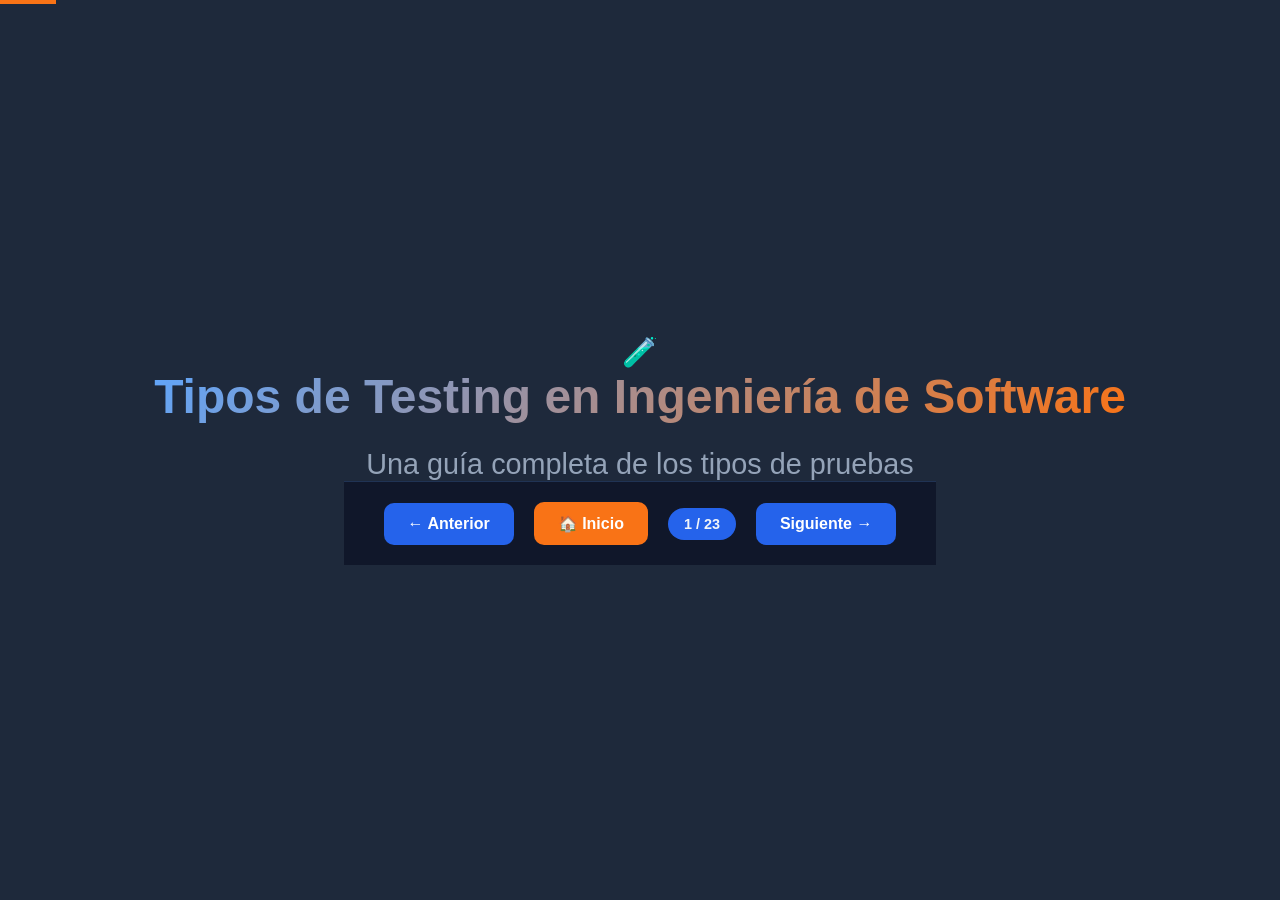
<file: Presentaciones/Presentaciones HTML/index 4.html>
<!DOCTYPE html>
<html lang="es">
<head>
    <meta charset="UTF-8">
    <meta name="viewport" content="width=device-width, initial-scale=1.0">
    <title>Tipos de Testing - Ingeniería de Software</title>
    <style>
        :root {
            --color-primary: #60a5fa;
            --color-accent: #f97316;
            --color-bg: #0F172A;
            --color-surface: #1E293B;
            --color-text: #F1F5F9;
            --color-text-muted: #94A3B8;
            --color-success: #10B981;
            --color-warning: #F59E0B;
            --color-error: #EF4444;
        }

        * {
            margin: 0;
            padding: 0;
            box-sizing: border-box;
        }

        body {
            font-family: -apple-system, BlinkMacSystemFont, 'Segoe UI', Roboto, 'Helvetica Neue', Arial, sans-serif;
            background: linear-gradient(135deg, #0f172a 0%, #1e293b 50%, #0f4c7a 100%);
            color: var(--color-text);
            overflow: hidden;
        }

        .presentation-container {
            width: 100vw;
            height: 100vh;
            position: relative;
            overflow: hidden;
        }

        .slide {
            position: absolute;
            top: 0;
            left: 0;
            width: 100%;
            height: 100%;
            display: none;
            flex-direction: column;
            opacity: 0;
            transition: opacity 0.5s ease;
            background: var(--color-surface);
        }

        .slide.active {
            display: flex;
            opacity: 1;
        }

        .slide-header {
            flex-shrink: 0;
            padding: 40px 60px 25px;
        }

        .slide-title {
            font-size: 2.2rem;
            font-weight: 700;
            margin: 0;
            padding-bottom: 15px;
            border-bottom: 3px solid var(--color-accent);
            color: var(--color-primary);
            display: flex;
            align-items: center;
            gap: 15px;
        }

        .slide-content {
            flex: 1;
            padding: 25px 60px;
            display: flex;
            flex-direction: column;
            gap: 15px;
            font-size: 1rem;
            line-height: 1.7;
            overflow-y: auto;
        }

        .slide-footer {
            flex-shrink: 0;
            padding: 25px 60px;
            border-top: 1px solid rgba(96, 165, 250, 0.2);
            background: rgba(15, 23, 42, 0.95);
        }

        .navigation {
            display: flex;
            justify-content: center;
            gap: 20px;
            align-items: center;
        }

        .nav-btn {
            padding: 12px 24px;
            background: #2563eb;
            color: white;
            border: none;
            border-radius: 10px;
            font-size: 1rem;
            font-weight: 600;
            cursor: pointer;
            transition: all 0.3s ease;
        }

        .nav-btn:hover:not(:disabled) {
            background: var(--color-accent);
            transform: translateY(-2px);
        }

        .nav-btn:disabled {
            opacity: 0.5;
            cursor: not-allowed;
        }

        .slide-counter {
            background: #2563eb;
            padding: 8px 16px;
            border-radius: 20px;
            font-size: 0.9rem;
            font-weight: 600;
        }

        .cover-slide {
            justify-content: center;
            align-items: center;
            text-align: center;
        }

        .cover-title {
            font-size: 3rem;
            font-weight: 800;
            margin-bottom: 24px;
            background: linear-gradient(135deg, #60a5fa, var(--color-accent));
            -webkit-background-clip: text;
            -webkit-text-fill-color: transparent;
            background-clip: text;
        }

        .cover-subtitle {
            font-size: 1.8rem;
            color: var(--color-text-muted);
        }

        .definition {
            background: rgba(30, 41, 59, 0.8);
            border-left: 4px solid var(--color-accent);
            padding: 15px 20px;
            border-radius: 6px;
            margin: 0;
        }

        .grid-2 {
            display: grid;
            grid-template-columns: 1fr 1fr;
            gap: 20px;
        }

        .card {
            background: rgba(30, 41, 59, 0.6);
            padding: 15px 20px;
            border-radius: 8px;
            border: 1px solid rgba(96, 165, 250, 0.2);
        }

        .card h3 {
            color: var(--color-accent);
            margin-bottom: 8px;
            font-size: 1.1rem;
        }

        ul {
            list-style: none;
            padding: 0;
            margin: 0;
        }

        li {
            margin: 8px 0;
            padding-left: 25px;
            position: relative;
            line-height: 1.6;
        }

        li:before {
            content: "▸";
            position: absolute;
            left: 0;
            color: var(--color-accent);
            font-weight: bold;
        }

        .highlight {
            color: var(--color-accent);
            font-weight: 600;
        }

        h3 {
            color: var(--color-primary);
            margin: 10px 0 8px 0;
            font-size: 1.2rem;
        }

        .emoji {
            font-size: 1.8rem;
        }

        .progress-bar {
            position: absolute;
            top: 0;
            left: 0;
            height: 4px;
            background: var(--color-accent);
            transition: width 0.3s ease;
            z-index: 100;
        }

        strong {
            color: var(--color-primary);
        }

        .intro-grid {
            display: grid;
            grid-template-columns: 1fr 1fr;
            gap: 20px;
            margin-top: 15px;
        }

        .type-list {
            background: rgba(30, 41, 59, 0.6);
            padding: 20px;
            border-radius: 8px;
            border: 1px solid rgba(96, 165, 250, 0.2);
        }

        .type-list h3 {
            margin-bottom: 12px;
            font-size: 1.3rem;
        }

        .summary-grid {
            display: grid;
            grid-template-columns: repeat(3, 1fr);
            gap: 15px;
            margin-top: 15px;
        }

        .summary-card {
            background: rgba(30, 41, 59, 0.8);
            padding: 12px 15px;
            border-radius: 6px;
            border-left: 3px solid var(--color-accent);
            font-size: 0.9rem;
        }

        .summary-card strong {
            display: block;
            margin-bottom: 5px;
            font-size: 0.95rem;
        }

        @media (max-width: 1366px) {
            .slide-header {
                padding: 30px 40px 20px;
            }
            .slide-content {
                padding: 20px 40px;
                font-size: 0.95rem;
            }
            .slide-footer {
                padding: 20px 40px;
            }
        }
    </style>
</head>
<body>
    <div class="presentation-container">
        <div class="progress-bar" id="progressBar"></div>

        <!-- Slide 1: Portada -->
        <div class="slide active cover-slide">
            <div>
                <div class="emoji">🧪</div>
                <h1 class="cover-title">Tipos de Testing en Ingeniería de Software</h1>
                <p class="cover-subtitle">Una guía completa de los tipos de pruebas</p>
            </div>
            <div class="slide-footer">
                <div class="navigation">
                    <button class="nav-btn" onclick="prevSlide()">← Anterior</button>
                    <button class="nav-btn" onclick="goHome()" style="background: var(--color-accent);">🏠 Inicio</button>
                    <span class="slide-counter" id="slideCounter">1 / 22</span>
                    <button class="nav-btn" onclick="nextSlide()">Siguiente →</button>
                </div>
            </div>
        </div>

        <!-- Slide 2: Introducción -->
        <div class="slide">
            <div class="slide-header">
                <h2 class="slide-title"><span class="emoji">📚</span> Introducción a los Tipos de Testing</h2>
            </div>
            <div class="slide-content">
                <div class="definition">
                    <p><strong>¿Qué son los Tipos de Testing?</strong></p>
                    <p style="margin-top: 10px;">Diferentes enfoques y técnicas para verificar la calidad del software, cada uno con objetivos específicos y momentos de aplicación en el ciclo de desarrollo.</p>
                </div>

                <div class="intro-grid">
                    <div class="type-list">
                        <h3>🔧 Pruebas Funcionales</h3>
                        <ul style="font-size: 0.95rem;">
                            <li>Functional Testing</li>
                            <li>Unit Testing</li>
                            <li>Integration Testing</li>
                            <li>System Testing</li>
                            <li>User Acceptance Testing</li>
                            <li>Regression Testing</li>
                        </ul>
                    </div>
                    <div class="type-list">
                        <h3>⚡ Pruebas No Funcionales</h3>
                        <ul style="font-size: 0.95rem;">
                            <li>Performance Testing</li>
                            <li>Load Testing</li>
                            <li>Stress Testing</li>
                            <li>Security Testing</li>
                            <li>Usability Testing</li>
                            <li>Compatibility Testing</li>
                        </ul>
                    </div>
                </div>

                <div class="definition" style="margin-top: 15px;">
                    <p><strong>💡 Importancia:</strong> Combinar diferentes tipos de testing asegura cobertura completa: funcionalidad correcta, buen rendimiento, seguridad robusta y excelente experiencia de usuario.</p>
                </div>
            </div>
            <div class="slide-footer">
                <div class="navigation">
                    <button class="nav-btn" onclick="prevSlide()">← Anterior</button>
                    <button class="nav-btn" onclick="goHome()" style="background: var(--color-accent);">🏠 Inicio</button>
                    <span class="slide-counter">2 / 22</span>
                    <button class="nav-btn" onclick="nextSlide()">Siguiente →</button>
                </div>
            </div>
        </div>

        <!-- Slide 3: Functional Testing -->
        <div class="slide">
            <div class="slide-header">
                <h2 class="slide-title"><span class="emoji">⚙️</span> Functional Testing</h2>
            </div>
            <div class="slide-content">
                <div class="definition">
                    <p><strong>Definición:</strong> Verifica que el software hace lo que debe hacer según los requisitos especificados.</p>
                </div>

                <h3>🎯 Objetivo</h3>
                <p>Validar cumplimiento de requisitos funcionales y lógica de negocio.</p>

                <div class="grid-2">
                    <div>
                        <h3>✨ Características</h3>
                        <ul>
                            <li>Prueba funcionalidad contra requisitos</li>
                            <li>Enfoque externo (caja negra)</li>
                            <li>Verifica lógica de negocio</li>
                            <li>Independiente de implementación</li>
                        </ul>
                    </div>
                    <div>
                        <h3>📌 Ejemplos de Uso</h3>
                        <ul>
                            <li>Validación de login</li>
                            <li>Procesamiento de pagos</li>
                            <li>Funcionalidad de búsqueda</li>
                            <li>Flujos de navegación</li>
                        </ul>
                    </div>
                </div>

                <div class="card">
                    <h3>🔧 Herramientas</h3>
                    <p>Selenium, TestNG, Cypress, QTP, Katalon Studio</p>
                </div>
            </div>
            <div class="slide-footer">
                <div class="navigation">
                    <button class="nav-btn" onclick="prevSlide()">← Anterior</button>
                    <button class="nav-btn" onclick="goHome()" style="background: var(--color-accent);">🏠 Inicio</button>
                    <span class="slide-counter">3 / 22</span>
                    <button class="nav-btn" onclick="nextSlide()">Siguiente →</button>
                </div>
            </div>
        </div>

        <!-- Slide 4: Load Testing -->
        <div class="slide">
            <div class="slide-header">
                <h2 class="slide-title"><span class="emoji">📊</span> Load Testing</h2>
            </div>
            <div class="slide-content">
                <div class="definition">
                    <p><strong>Definición:</strong> Evalúa el rendimiento del sistema bajo condiciones de carga normal y esperada.</p>
                </div>

                <h3>🎯 Objetivo</h3>
                <p>Determinar la máxima capacidad operativa y medir tiempos de respuesta bajo carga.</p>

                <div class="grid-2">
                    <div>
                        <h3>✨ Características</h3>
                        <ul>
                            <li>Simula múltiples usuarios concurrentes</li>
                            <li>Mide tiempo de respuesta del sistema</li>
                            <li>Identifica cuellos de botella</li>
                            <li>Valida escalabilidad</li>
                        </ul>
                    </div>
                    <div>
                        <h3>📅 Cuándo Usar</h3>
                        <ul>
                            <li>Antes del lanzamiento a producción</li>
                            <li>Después de actualizaciones mayores</li>
                            <li>Planificación de capacidad</li>
                            <li>Validación de SLA</li>
                        </ul>
                    </div>
                </div>

                <div class="card">
                    <h3>🔧 Herramientas</h3>
                    <p>Apache JMeter, k6, LoadRunner, Gatling, Artillery</p>
                </div>
            </div>
            <div class="slide-footer">
                <div class="navigation">
                    <button class="nav-btn" onclick="prevSlide()">← Anterior</button>
                    <button class="nav-btn" onclick="goHome()" style="background: var(--color-accent);">🏠 Inicio</button>
                    <span class="slide-counter">4 / 22</span>
                    <button class="nav-btn" onclick="nextSlide()">Siguiente →</button>
                </div>
            </div>
        </div>

        <!-- Slide 5: Performance Testing -->
        <div class="slide">
            <div class="slide-header">
                <h2 class="slide-title"><span class="emoji">⚡</span> Performance Testing</h2>
            </div>
            <div class="slide-content">
                <div class="definition">
                    <p><strong>Definición:</strong> Evalúa el rendimiento, velocidad, estabilidad y escalabilidad del software bajo diferentes condiciones.</p>
                </div>

                <h3>🎯 Objetivo</h3>
                <p>Asegurar que el sistema cumple con los requisitos de rendimiento establecidos.</p>

                <div class="grid-2">
                    <div>
                        <h3>🔄 Tipos Incluidos</h3>
                        <ul>
                            <li>Load Testing - Carga normal</li>
                            <li>Stress Testing - Carga extrema</li>
                            <li>Endurance Testing - Largo plazo</li>
                            <li>Spike Testing - Picos repentinos</li>
                        </ul>
                    </div>
                    <div>
                        <h3>✨ Características</h3>
                        <ul>
                            <li>Mide tiempo de respuesta</li>
                            <li>Evalúa uso de recursos (CPU, RAM)</li>
                            <li>Identifica cuellos de botella</li>
                            <li>Valida escalabilidad horizontal</li>
                        </ul>
                    </div>
                </div>

                <div class="card">
                    <h3>🔧 Herramientas</h3>
                    <p>JMeter, LoadRunner, Gatling, WebLOAD, BlazeMeter</p>
                </div>
            </div>
            <div class="slide-footer">
                <div class="navigation">
                    <button class="nav-btn" onclick="prevSlide()">← Anterior</button>
                    <button class="nav-btn" onclick="goHome()" style="background: var(--color-accent);">🏠 Inicio</button>
                    <span class="slide-counter">5 / 22</span>
                    <button class="nav-btn" onclick="nextSlide()">Siguiente →</button>
                </div>
            </div>
        </div>

        <!-- Slide 6: Security Testing -->
        <div class="slide">
            <div class="slide-header">
                <h2 class="slide-title"><span class="emoji">🔒</span> Security Testing</h2>
            </div>
            <div class="slide-content">
                <div class="definition">
                    <p><strong>Definición:</strong> Identifica vulnerabilidades, amenazas y riesgos de seguridad en el software.</p>
                </div>

                <h3>🎯 Objetivo</h3>
                <p>Prevenir acceso no autorizado y proteger datos sensibles de usuarios y sistema.</p>

                <div class="grid-2">
                    <div>
                        <h3>✨ Características</h3>
                        <ul>
                            <li>Busca vulnerabilidades conocidas</li>
                            <li>Evalúa autenticación y autorización</li>
                            <li>Simula ataques comunes</li>
                            <li>Verifica cifrado de datos</li>
                        </ul>
                    </div>
                    <div>
                        <h3>🔄 Tipos de Pruebas</h3>
                        <ul>
                            <li>Penetration Testing (Pentesting)</li>
                            <li>Vulnerability Scanning</li>
                            <li>Fuzz Testing</li>
                            <li>SQL Injection Testing</li>
                        </ul>
                    </div>
                </div>

                <div class="card">
                    <h3>🔧 Herramientas</h3>
                    <p>OWASP ZAP, Burp Suite, Nessus, Metasploit, Acunetix</p>
                </div>
            </div>
            <div class="slide-footer">
                <div class="navigation">
                    <button class="nav-btn" onclick="prevSlide()">← Anterior</button>
                    <button class="nav-btn" onclick="goHome()" style="background: var(--color-accent);">🏠 Inicio</button>
                    <span class="slide-counter">6 / 22</span>
                    <button class="nav-btn" onclick="nextSlide()">Siguiente →</button>
                </div>
            </div>
        </div>

        <!-- Slide 7: Integration Testing -->
        <div class="slide">
            <div class="slide-header">
                <h2 class="slide-title"><span class="emoji">🔗</span> Integration Testing</h2>
            </div>
            <div class="slide-content">
                <div class="definition">
                    <p><strong>Definición:</strong> Prueba la interacción y comunicación entre diferentes módulos o componentes del sistema.</p>
                </div>

                <h3>🎯 Objetivo</h3>
                <p>Validar que los módulos trabajan correctamente juntos y que las interfaces funcionan adecuadamente.</p>

                <div class="grid-2">
                    <div>
                        <h3>✨ Características</h3>
                        <ul>
                            <li>Prueba interfaces entre módulos</li>
                            <li>Detecta errores de integración</li>
                            <li>Enfoque incremental</li>
                            <li>Valida flujo de datos</li>
                        </ul>
                    </div>
                    <div>
                        <h3>🔄 Estrategias</h3>
                        <ul>
                            <li>Big-bang - Todo junto</li>
                            <li>Top-down - De arriba hacia abajo</li>
                            <li>Bottom-up - De abajo hacia arriba</li>
                            <li>Hybrid - Combinación de enfoques</li>
                        </ul>
                    </div>
                </div>

                <div class="card">
                    <h3>🔧 Herramientas</h3>
                    <p>Postman, TestNG, SoapUI, REST Assured, Pact</p>
                </div>
            </div>
            <div class="slide-footer">
                <div class="navigation">
                    <button class="nav-btn" onclick="prevSlide()">← Anterior</button>
                    <button class="nav-btn" onclick="goHome()" style="background: var(--color-accent);">🏠 Inicio</button>
                    <span class="slide-counter">7 / 22</span>
                    <button class="nav-btn" onclick="nextSlide()">Siguiente →</button>
                </div>
            </div>
        </div>

        <!-- Slide 8: Unit Testing -->
        <div class="slide">
            <div class="slide-header">
                <h2 class="slide-title"><span class="emoji">🧩</span> Unit Testing</h2>
            </div>
            <div class="slide-content">
                <div class="definition">
                    <p><strong>Definición:</strong> Prueba de componentes o unidades individuales de código en completo aislamiento.</p>
                </div>

                <h3>🎯 Objetivo</h3>
                <p>Verificar que cada unidad funciona correctamente de forma independiente.</p>

                <div class="grid-2">
                    <div>
                        <h3>✨ Características</h3>
                        <ul>
                            <li>Pruebas granulares y específicas</li>
                            <li>Realizadas por desarrolladores</li>
                            <li>Detección temprana de defectos</li>
                            <li>Alta velocidad de ejecución</li>
                        </ul>
                    </div>
                    <div>
                        <h3>💰 Ventajas</h3>
                        <ul>
                            <li>Ahorra tiempo y dinero</li>
                            <li>Facilita refactorización</li>
                            <li>Documenta el código</li>
                            <li>Base para CI/CD</li>
                        </ul>
                    </div>
                </div>

                <div class="card">
                    <h3>🔧 Herramientas</h3>
                    <p>JUnit (Java), PyTest (Python), NUnit (.NET), Jest (JavaScript), RSpec (Ruby)</p>
                </div>
            </div>
            <div class="slide-footer">
                <div class="navigation">
                    <button class="nav-btn" onclick="prevSlide()">← Anterior</button>
                    <button class="nav-btn" onclick="goHome()" style="background: var(--color-accent);">🏠 Inicio</button>
                    <span class="slide-counter">8 / 22</span>
                    <button class="nav-btn" onclick="nextSlide()">Siguiente →</button>
                </div>
            </div>
        </div>

        <!-- Slide 9: System Testing -->
        <div class="slide">
            <div class="slide-header">
                <h2 class="slide-title"><span class="emoji">🖥️</span> System Testing</h2>
            </div>
            <div class="slide-content">
                <div class="definition">
                    <p><strong>Definición:</strong> Prueba del sistema completo e integrado para validar que cumple con los requisitos especificados.</p>
                </div>

                <h3>🎯 Objetivo</h3>
                <p>Validar que el sistema completo funciona correctamente como un todo integrado.</p>

                <div class="grid-2">
                    <div>
                        <h3>✨ Características</h3>
                        <ul>
                            <li>Pruebas end-to-end completas</li>
                            <li>Ambiente similar a producción</li>
                            <li>Valida requisitos funcionales y no-funcionales</li>
                            <li>Ejecutado por equipo de QA</li>
                        </ul>
                    </div>
                    <div>
                        <h3>📅 Cuándo Usar</h3>
                        <ul>
                            <li>Después de Integration Testing</li>
                            <li>Antes de UAT</li>
                            <li>En ambiente de staging</li>
                            <li>Previo a release</li>
                        </ul>
                    </div>
                </div>

                <div class="card">
                    <h3>🔧 Herramientas</h3>
                    <p>Cypress, Selenium, TestComplete, Ranorex, Robot Framework</p>
                </div>
            </div>
            <div class="slide-footer">
                <div class="navigation">
                    <button class="nav-btn" onclick="prevSlide()">← Anterior</button>
                    <button class="nav-btn" onclick="goHome()" style="background: var(--color-accent);">🏠 Inicio</button>
                    <span class="slide-counter">9 / 22</span>
                    <button class="nav-btn" onclick="nextSlide()">Siguiente →</button>
                </div>
            </div>
        </div>

        <!-- Slide 10: User Acceptance Testing -->
        <div class="slide">
            <div class="slide-header">
                <h2 class="slide-title"><span class="emoji">👥</span> User Acceptance Testing (UAT)</h2>
            </div>
            <div class="slide-content">
                <div class="definition">
                    <p><strong>Definición:</strong> Validación del sistema realizada por usuarios finales para asegurar que cumple con sus necesidades.</p>
                </div>

                <h3>🎯 Objetivo</h3>
                <p>Asegurar que el sistema cumple las necesidades del usuario y está listo para producción.</p>

                <div class="grid-2">
                    <div>
                        <h3>✨ Características</h3>
                        <ul>
                            <li>Ejecutado por usuarios finales reales</li>
                            <li>Validación de requisitos de negocio</li>
                            <li>Incluye Alpha y Beta testing</li>
                            <li>Perspectiva del usuario final</li>
                        </ul>
                    </div>
                    <div>
                        <h3>🔄 Tipos</h3>
                        <ul>
                            <li>UAT - User Acceptance Testing</li>
                            <li>BAT - Business Acceptance Testing</li>
                            <li>Alpha Testing - Interno</li>
                            <li>Beta Testing - Externo</li>
                        </ul>
                    </div>
                </div>

                <div class="definition" style="background: rgba(249, 115, 22, 0.15); border-left-color: var(--color-accent);">
                    <p><strong>⚠️ Importante:</strong> UAT es la última puerta antes de producción. Sin aprobación de UAT, el software NO debe liberarse.</p>
                </div>
            </div>
            <div class="slide-footer">
                <div class="navigation">
                    <button class="nav-btn" onclick="prevSlide()">← Anterior</button>
                    <button class="nav-btn" onclick="goHome()" style="background: var(--color-accent);">🏠 Inicio</button>
                    <span class="slide-counter">10 / 22</span>
                    <button class="nav-btn" onclick="nextSlide()">Siguiente →</button>
                </div>
            </div>
        </div>

        <!-- Slide 11: Non-Functional Testing -->
        <div class="slide">
            <div class="slide-header">
                <h2 class="slide-title"><span class="emoji">📐</span> Non-Functional Testing</h2>
            </div>
            <div class="slide-content">
                <div class="definition">
                    <p><strong>Definición:</strong> Prueba aspectos de calidad no relacionados con funcionalidades específicas sino con "qué tan bien" funciona el sistema.</p>
                </div>

                <h3>🎯 Objetivo</h3>
                <p>Evaluar atributos de calidad como rendimiento, usabilidad, seguridad y confiabilidad.</p>

                <div class="grid-2">
                    <div>
                        <h3>✨ Características</h3>
                        <ul>
                            <li>Responde "¿Funciona bien?"</li>
                            <li>Mide atributos de calidad</li>
                            <li>Complementa testing funcional</li>
                            <li>Crítico para experiencia del usuario</li>
                        </ul>
                    </div>
                    <div>
                        <h3>🔄 Tipos Incluidos</h3>
                        <ul>
                            <li>Performance Testing</li>
                            <li>Security Testing</li>
                            <li>Usability Testing</li>
                            <li>Compatibility Testing</li>
                        </ul>
                    </div>
                </div>

                <div class="definition" style="background: rgba(16, 185, 129, 0.15); border-left-color: var(--color-success);">
                    <p><strong>💡 Diferencia:</strong> Funcional = "¿Hace lo correcto?" | No-Funcional = "¿Lo hace bien?"</p>
                </div>
            </div>
            <div class="slide-footer">
                <div class="navigation">
                    <button class="nav-btn" onclick="prevSlide()">← Anterior</button>
                    <button class="nav-btn" onclick="goHome()" style="background: var(--color-accent);">🏠 Inicio</button>
                    <span class="slide-counter">11 / 22</span>
                    <button class="nav-btn" onclick="nextSlide()">Siguiente →</button>
                </div>
            </div>
        </div>

        <!-- Slide 12: API Testing -->
        <div class="slide">
            <div class="slide-header">
                <h2 class="slide-title"><span class="emoji">🔌</span> API Testing</h2>
            </div>
            <div class="slide-content">
                <div class="definition">
                    <p><strong>Definición:</strong> Prueba de Application Programming Interfaces para validar funcionalidad, confiabilidad, rendimiento y seguridad.</p>
                </div>

                <h3>🎯 Objetivo</h3>
                <p>Validar que las APIs funcionan correctamente, manejan datos adecuadamente y responden según especificaciones.</p>

                <div class="grid-2">
                    <div>
                        <h3>✨ Características</h3>
                        <ul>
                            <li>Prueba endpoints de API</li>
                            <li>Valida datos de entrada/salida</li>
                            <li>Verifica códigos de estado HTTP</li>
                            <li>Esencial para microservicios</li>
                        </ul>
                    </div>
                    <div>
                        <h3>🔄 Tipos de Pruebas API</h3>
                        <ul>
                            <li>Functional Testing</li>
                            <li>Integration Testing</li>
                            <li>Performance Testing</li>
                            <li>Security Testing</li>
                        </ul>
                    </div>
                </div>

                <div class="card">
                    <h3>🔧 Herramientas</h3>
                    <p>Postman, REST Assured, SoapUI, Insomnia, Karate DSL</p>
                </div>
            </div>
            <div class="slide-footer">
                <div class="navigation">
                    <button class="nav-btn" onclick="prevSlide()">← Anterior</button>
                    <button class="nav-btn" onclick="goHome()" style="background: var(--color-accent);">🏠 Inicio</button>
                    <span class="slide-counter">12 / 22</span>
                    <button class="nav-btn" onclick="nextSlide()">Siguiente →</button>
                </div>
            </div>
        </div>

        <!-- Slide 13: A/B Testing -->
        <div class="slide">
            <div class="slide-header">
                <h2 class="slide-title"><span class="emoji">🔀</span> A/B Testing</h2>
            </div>
            <div class="slide-content">
                <div class="definition">
                    <p><strong>Definición:</strong> Compara dos versiones (A y B) de una funcionalidad para determinar cuál es más efectiva.</p>
                </div>

                <h3>🎯 Objetivo</h3>
                <p>Tomar decisiones basadas en datos para optimizar funcionalidades y mejorar conversión.</p>

                <div class="grid-2">
                    <div>
                        <h3>✨ Características</h3>
                        <ul>
                            <li>Pruebas comparativas controladas</li>
                            <li>Basada en datos y métricas</li>
                            <li>Mejora experiencia del usuario</li>
                            <li>Validación estadística de resultados</li>
                        </ul>
                    </div>
                    <div>
                        <h3>📊 Uso Común</h3>
                        <ul>
                            <li>Optimizar diseño de UI</li>
                            <li>Mejorar tasas de conversión</li>
                            <li>Validar cambios de producto</li>
                            <li>Experimentación continua</li>
                        </ul>
                    </div>
                </div>

                <div class="card">
                    <h3>🔧 Herramientas</h3>
                    <p>Optimizely, Google Optimize, VWO, Adobe Target, Split.io</p>
                </div>
            </div>
            <div class="slide-footer">
                <div class="navigation">
                    <button class="nav-btn" onclick="prevSlide()">← Anterior</button>
                    <button class="nav-btn" onclick="goHome()" style="background: var(--color-accent);">🏠 Inicio</button>
                    <span class="slide-counter">13 / 22</span>
                    <button class="nav-btn" onclick="nextSlide()">Siguiente →</button>
                </div>
            </div>
        </div>

        <!-- Slide 14: Globalization Testing -->
        <div class="slide">
            <div class="slide-header">
                <h2 class="slide-title"><span class="emoji">🌍</span> Globalization Testing</h2>
            </div>
            <div class="slide-content">
                <div class="definition">
                    <p><strong>Definición:</strong> Verifica que el software funciona correctamente en múltiples regiones, idiomas y configuraciones culturales.</p>
                </div>

                <h3>🎯 Objetivo</h3>
                <p>Asegurar compatibilidad global y correcta localización para diferentes mercados.</p>

                <div class="grid-2">
                    <div>
                        <h3>✨ Características</h3>
                        <ul>
                            <li>Prueba múltiples idiomas</li>
                            <li>Valida formatos (moneda, fecha, hora)</li>
                            <li>Prueba codificación de caracteres (UTF-8)</li>
                            <li>Verifica adaptación cultural</li>
                        </ul>
                    </div>
                    <div>
                        <h3>🌐 Aspectos Clave</h3>
                        <ul>
                            <li>Internacionalización (i18n)</li>
                            <li>Localización (l10n)</li>
                            <li>Zonas horarias</li>
                            <li>Direccionalidad de texto (RTL/LTR)</li>
                        </ul>
                    </div>
                </div>

                <div class="definition" style="background: rgba(16, 185, 129, 0.15); border-left-color: var(--color-success);">
                    <p><strong>📌 Importante para:</strong> Aplicaciones multinacionales, e-commerce global, SaaS internacional</p>
                </div>
            </div>
            <div class="slide-footer">
                <div class="navigation">
                    <button class="nav-btn" onclick="prevSlide()">← Anterior</button>
                    <button class="nav-btn" onclick="goHome()" style="background: var(--color-accent);">🏠 Inicio</button>
                    <span class="slide-counter">14 / 22</span>
                    <button class="nav-btn" onclick="nextSlide()">Siguiente →</button>
                </div>
            </div>
        </div>

        <!-- Slide 15: Compliance Testing -->
        <div class="slide">
            <div class="slide-header">
                <h2 class="slide-title"><span class="emoji">⚖️</span> Compliance Testing</h2>
            </div>
            <div class="slide-content">
                <div class="definition">
                    <p><strong>Definición:</strong> Verifica que el software cumple con estándares, regulaciones y requisitos legales aplicables.</p>
                </div>

                <h3>🎯 Objetivo</h3>
                <p>Asegurar conformidad legal y evitar sanciones por incumplimiento normativo.</p>

                <div class="grid-2">
                    <div>
                        <h3>✨ Características</h3>
                        <ul>
                            <li>Valida requisitos regulatorios</li>
                            <li>Prueba políticas de privacidad</li>
                            <li>Verifica auditabilidad</li>
                            <li>Documenta evidencia de cumplimiento</li>
                        </ul>
                    </div>
                    <div>
                        <h3>📋 Estándares Comunes</h3>
                        <ul>
                            <li>GDPR - Protección de datos (EU)</li>
                            <li>HIPAA - Salud (USA)</li>
                            <li>SOC2 - Seguridad de datos</li>
                            <li>PCI-DSS - Pagos con tarjeta</li>
                        </ul>
                    </div>
                </div>

                <div class="definition" style="background: rgba(239, 68, 68, 0.15); border-left-color: var(--color-error);">
                    <p><strong>⚠️ Crítico para:</strong> Sectores regulados (finanzas, salud, gobierno), procesamiento de pagos, manejo de datos personales</p>
                </div>
            </div>
            <div class="slide-footer">
                <div class="navigation">
                    <button class="nav-btn" onclick="prevSlide()">← Anterior</button>
                    <button class="nav-btn" onclick="goHome()" style="background: var(--color-accent);">🏠 Inicio</button>
                    <span class="slide-counter">15 / 22</span>
                    <button class="nav-btn" onclick="nextSlide()">Siguiente →</button>
                </div>
            </div>
        </div>

        <!-- Slide 16: Exploratory Testing -->
        <div class="slide">
            <div class="slide-header">
                <h2 class="slide-title"><span class="emoji">🔍</span> Exploratory Testing</h2>
            </div>
            <div class="slide-content">
                <div class="definition">
                    <p><strong>Definición:</strong> Pruebas realizadas sin guión predeterminado, donde el tester aprende, diseña y ejecuta pruebas simultáneamente.</p>
                </div>

                <h3>🎯 Objetivo</h3>
                <p>Descubrir defectos inesperados que las pruebas formales pueden no detectar.</p>

                <div class="grid-2">
                    <div>
                        <h3>✨ Características</h3>
                        <ul>
                            <li>Enfoque libre y creativo</li>
                            <li>Encuentra "unknown unknowns"</li>
                            <li>Desarrolla intuición del tester</li>
                            <li>Aprendizaje continuo del sistema</li>
                        </ul>
                    </div>
                    <div>
                        <h3>💡 Ventajas</h3>
                        <ul>
                            <li>Descubre bugs inesperados</li>
                            <li>Complementa testing automatizado</li>
                            <li>Valida usabilidad real</li>
                            <li>Flexible y adaptable</li>
                        </ul>
                    </div>
                </div>

                <div class="definition" style="background: rgba(16, 185, 129, 0.15); border-left-color: var(--color-success);">
                    <p><strong>📌 Mejor para:</strong> UI/UX testing, validación de flujos complejos, nuevas funcionalidades, interacciones inesperadas</p>
                </div>
            </div>
            <div class="slide-footer">
                <div class="navigation">
                    <button class="nav-btn" onclick="prevSlide()">← Anterior</button>
                    <button class="nav-btn" onclick="goHome()" style="background: var(--color-accent);">🏠 Inicio</button>
                    <span class="slide-counter">16 / 22</span>
                    <button class="nav-btn" onclick="nextSlide()">Siguiente →</button>
                </div>
            </div>
        </div>

        <!-- Slide 17: Automation Testing -->
        <div class="slide">
            <div class="slide-header">
                <h2 class="slide-title"><span class="emoji">🤖</span> Automation Testing</h2>
            </div>
            <div class="slide-content">
                <div class="definition">
                    <p><strong>Definición:</strong> Uso de herramientas y scripts para ejecutar pruebas automáticamente sin intervención manual.</p>
                </div>

                <h3>🎯 Objetivo</h3>
                <p>Aumentar velocidad, cobertura y consistencia de las pruebas, reduciendo esfuerzo manual.</p>

                <div class="grid-2">
                    <div>
                        <h3>✨ Características</h3>
                        <ul>
                            <li>Repetible y consistente</li>
                            <li>Rápido para ejecuciones múltiples</li>
                            <li>Económico a largo plazo</li>
                            <li>Ideal para regression testing</li>
                        </ul>
                    </div>
                    <div>
                        <h3>✅ Ventajas</h3>
                        <ul>
                            <li>Escalabilidad de pruebas</li>
                            <li>Mayor precisión (sin error humano)</li>
                            <li>Integración con CI/CD</li>
                            <li>Feedback rápido a desarrolladores</li>
                        </ul>
                    </div>
                </div>

                <div class="card">
                    <h3>🔧 Herramientas</h3>
                    <p>Selenium, Cypress, Playwright, TestNG, Robot Framework, Appium</p>
                </div>
            </div>
            <div class="slide-footer">
                <div class="navigation">
                    <button class="nav-btn" onclick="prevSlide()">← Anterior</button>
                    <button class="nav-btn" onclick="goHome()" style="background: var(--color-accent);">🏠 Inicio</button>
                    <span class="slide-counter">17 / 22</span>
                    <button class="nav-btn" onclick="nextSlide()">Siguiente →</button>
                </div>
            </div>
        </div>

        <!-- Slide 18: Regression Testing -->
        <div class="slide">
            <div class="slide-header">
                <h2 class="slide-title"><span class="emoji">🔄</span> Regression Testing</h2>
            </div>
            <div class="slide-content">
                <div class="definition">
                    <p><strong>Definición:</strong> Verifica que cambios en el código (fixes, nuevas features, refactorización) no rompan funcionalidad existente.</p>
                </div>

                <h3>🎯 Objetivo</h3>
                <p>Asegurar estabilidad del sistema después de modificaciones, manteniendo funcionalidad previa intacta.</p>

                <div class="grid-2">
                    <div>
                        <h3>✨ Características</h3>
                        <ul>
                            <li>Re-ejecuta pruebas existentes</li>
                            <li>Valida todo el sistema</li>
                            <li>Crítico para mantenimiento</li>
                            <li>Altamente automatizable</li>
                        </ul>
                    </div>
                    <div>
                        <h3>📅 Cuándo Usar</h3>
                        <ul>
                            <li>Después de bug fixes</li>
                            <li>Tras nuevas features</li>
                            <li>Después de updates de dependencias</li>
                            <li>En cada release</li>
                        </ul>
                    </div>
                </div>

                <div class="definition" style="background: rgba(249, 115, 22, 0.15); border-left-color: var(--color-accent);">
                    <p><strong>💡 Importancia:</strong> Sin regression testing, cada cambio es un riesgo. Es fundamental en desarrollo ágil y CI/CD.</p>
                </div>
            </div>
            <div class="slide-footer">
                <div class="navigation">
                    <button class="nav-btn" onclick="prevSlide()">← Anterior</button>
                    <button class="nav-btn" onclick="goHome()" style="background: var(--color-accent);">🏠 Inicio</button>
                    <span class="slide-counter">18 / 22</span>
                    <button class="nav-btn" onclick="nextSlide()">Siguiente →</button>
                </div>
            </div>
        </div>

        <!-- Slide 19: Usability Testing -->
        <div class="slide">
            <div class="slide-header">
                <h2 class="slide-title"><span class="emoji">👤</span> Usability Testing</h2>
            </div>
            <div class="slide-content">
                <div class="definition">
                    <p><strong>Definición:</strong> Evalúa la facilidad de uso del software desde la perspectiva del usuario final.</p>
                </div>

                <h3>🎯 Objetivo</h3>
                <p>Asegurar que los usuarios pueden usar el sistema fácilmente, de manera eficiente y satisfactoria.</p>

                <div class="grid-2">
                    <div>
                        <h3>✨ Características</h3>
                        <ul>
                            <li>Enfoque en experiencia del usuario</li>
                            <li>Pruebas de navegación e interacción</li>
                            <li>Evaluación de interfaz (UI/UX)</li>
                            <li>Usuarios reales en escenarios reales</li>
                        </ul>
                    </div>
                    <div>
                        <h3>📊 Valida</h3>
                        <ul>
                            <li>Claridad de la interfaz</li>
                            <li>Accesibilidad (WCAG)</li>
                            <li>Intuitividad de navegación</li>
                            <li>Satisfacción del usuario</li>
                        </ul>
                    </div>
                </div>

                <div class="card">
                    <h3>🔧 Herramientas</h3>
                    <p>UserTesting, Maze, Hotjar, Userlytics, Optimal Workshop</p>
                </div>
            </div>
            <div class="slide-footer">
                <div class="navigation">
                    <button class="nav-btn" onclick="prevSlide()">← Anterior</button>
                    <button class="nav-btn" onclick="goHome()" style="background: var(--color-accent);">🏠 Inicio</button>
                    <span class="slide-counter">19 / 22</span>
                    <button class="nav-btn" onclick="nextSlide()">Siguiente →</button>
                </div>
            </div>
        </div>

        <!-- Slide 20: Compatibility Testing -->
        <div class="slide">
            <div class="slide-header">
                <h2 class="slide-title"><span class="emoji">💻</span> Compatibility Testing</h2>
            </div>
            <div class="slide-content">
                <div class="definition">
                    <p><strong>Definición:</strong> Verifica que el software funciona correctamente en diferentes ambientes, plataformas y configuraciones.</p>
                </div>

                <h3>🎯 Objetivo</h3>
                <p>Asegurar compatibilidad multiplataforma y funcionamiento consistente en diversos entornos.</p>

                <div class="grid-2">
                    <div>
                        <h3>✨ Características</h3>
                        <ul>
                            <li>Prueba múltiples navegadores</li>
                            <li>Diferentes sistemas operativos</li>
                            <li>Diversos dispositivos (móvil, tablet, desktop)</li>
                            <li>Diferentes versiones de software</li>
                        </ul>
                    </div>
                    <div>
                        <h3>🔍 Tipos</h3>
                        <ul>
                            <li>Browser Compatibility</li>
                            <li>OS Compatibility</li>
                            <li>Device Compatibility</li>
                            <li>Network Compatibility</li>
                        </ul>
                    </div>
                </div>

                <div class="card">
                    <h3>🔧 Herramientas</h3>
                    <p>BrowserStack, LambdaTest, Sauce Labs, CrossBrowserTesting</p>
                </div>
            </div>
            <div class="slide-footer">
                <div class="navigation">
                    <button class="nav-btn" onclick="prevSlide()">← Anterior</button>
                    <button class="nav-btn" onclick="goHome()" style="background: var(--color-accent);">🏠 Inicio</button>
                    <span class="slide-counter">20 / 22</span>
                    <button class="nav-btn" onclick="nextSlide()">Siguiente →</button>
                </div>
            </div>
        </div>

        <!-- Slide 21: Stress Testing -->
        <div class="slide">
            <div class="slide-header">
                <h2 class="slide-title"><span class="emoji">💥</span> Stress Testing</h2>
            </div>
            <div class="slide-content">
                <div class="definition">
                    <p><strong>Definición:</strong> Prueba el sistema bajo condiciones extremas para determinar su punto de quiebre.</p>
                </div>

                <h3>🎯 Objetivo</h3>
                <p>Identificar el límite máximo del sistema y evaluar cómo se recupera de fallos.</p>

                <div class="grid-2">
                    <div>
                        <h3>✨ Características</h3>
                        <ul>
                            <li>Volumen extremo de datos/usuarios</li>
                            <li>Condiciones anormales y adversas</li>
                            <li>Evalúa recuperación del sistema</li>
                            <li>Identifica límites de escalabilidad</li>
                        </ul>
                    </div>
                    <div>
                        <h3>⚡ Diferencia con Load Testing</h3>
                        <ul>
                            <li><strong>Load:</strong> Carga NORMAL esperada</li>
                            <li><strong>Stress:</strong> Carga EXTREMA anormal</li>
                            <li>Load valida capacidad</li>
                            <li>Stress busca punto de quiebre</li>
                        </ul>
                    </div>
                </div>

                <div class="card">
                    <h3>🔧 Herramientas</h3>
                    <p>JMeter, Gatling, LoadRunner, K6, Locust</p>
                </div>
            </div>
            <div class="slide-footer">
                <div class="navigation">
                    <button class="nav-btn" onclick="prevSlide()">← Anterior</button>
                    <button class="nav-btn" onclick="goHome()" style="background: var(--color-accent);">🏠 Inicio</button>
                    <span class="slide-counter">21 / 22</span>
                    <button class="nav-btn" onclick="nextSlide()">Siguiente →</button>
                </div>
            </div>
        </div>

        <!-- Slide 22: Recovery Testing -->
        <div class="slide">
            <div class="slide-header">
                <h2 class="slide-title"><span class="emoji">🔧</span> Recovery Testing</h2>
            </div>
            <div class="slide-content">
                <div class="definition">
                    <p><strong>Definición:</strong> Verifica que el sistema puede recuperarse correctamente de fallos, crashes y desastres.</p>
                </div>

                <h3>🎯 Objetivo</h3>
                <p>Asegurar continuidad del negocio y capacidad de recuperación ante fallos críticos.</p>

                <div class="grid-2">
                    <div>
                        <h3>✨ Características</h3>
                        <ul>
                            <li>Simula fallos del sistema</li>
                            <li>Evalúa procedimientos de recuperación</li>
                            <li>Valida backup y restore</li>
                            <li>Prueba redundancia y failover</li>
                        </ul>
                    </div>
                    <div>
                        <h3>🔍 Ejemplos de Pruebas</h3>
                        <ul>
                            <li>Caída de servidor</li>
                            <li>Pérdida de conexión a BD</li>
                            <li>Corrupción de datos</li>
                            <li>Fallo de red</li>
                        </ul>
                    </div>
                </div>

                <div class="definition" style="background: rgba(239, 68, 68, 0.15); border-left-color: var(--color-error);">
                    <p><strong>⚠️ Crítico para:</strong> Aplicaciones de misión crítica, servicios financieros, sistemas de salud, servidores de producción</p>
                </div>
            </div>
            <div class="slide-footer">
                <div class="navigation">
                    <button class="nav-btn" onclick="prevSlide()">← Anterior</button>
                    <button class="nav-btn" onclick="goHome()" style="background: var(--color-accent);">🏠 Inicio</button>
                    <span class="slide-counter">22 / 22</span>
                    <button class="nav-btn" onclick="nextSlide()">Siguiente →</button>
                </div>
            </div>
        </div>

        <!-- Slide 23: Resumen y Conclusión -->
        <div class="slide">
            <div class="slide-header">
                <h2 class="slide-title" style="text-align: center;"><span class="emoji">📝</span> Resumen y Conclusión</h2>
            </div>
            <div class="slide-content">
                <div class="definition" style="text-align: center; padding: 20px;">
                    <h3 style="font-size: 1.4rem; margin-bottom: 15px;">🎯 Tipos de Testing Cubiertos</h3>
                    <p style="font-size: 1.05rem;">Hemos explorado 20 tipos diferentes de testing, cada uno con propósitos específicos</p>
                </div>

                <div class="summary-grid">
                    <div class="summary-card"><strong>Functional</strong>¿Hace lo correcto?</div>
                    <div class="summary-card"><strong>Load</strong>Carga normal</div>
                    <div class="summary-card"><strong>Performance</strong>Velocidad y estabilidad</div>
                    <div class="summary-card"><strong>Security</strong>Protección de datos</div>
                    <div class="summary-card"><strong>Integration</strong>Módulos juntos</div>
                    <div class="summary-card"><strong>Unit</strong>Componentes aislados</div>
                    <div class="summary-card"><strong>System</strong>End-to-end completo</div>
                    <div class="summary-card"><strong>UAT</strong>Validación de usuario</div>
                    <div class="summary-card"><strong>Non-Functional</strong>¿Funciona bien?</div>
                    <div class="summary-card"><strong>API</strong>Interfaces de programación</div>
                    <div class="summary-card"><strong>A/B</strong>Comparación de versiones</div>
                    <div class="summary-card"><strong>Globalization</strong>Multi-región</div>
                    <div class="summary-card"><strong>Compliance</strong>Cumplimiento legal</div>
                    <div class="summary-card"><strong>Exploratory</strong>Sin guión previo</div>
                    <div class="summary-card"><strong>Automation</strong>Pruebas automáticas</div>
                    <div class="summary-card"><strong>Regression</strong>Estabilidad post-cambios</div>
                    <div class="summary-card"><strong>Usability</strong>Facilidad de uso</div>
                    <div class="summary-card"><strong>Compatibility</strong>Multi-plataforma</div>
                    <div class="summary-card"><strong>Stress</strong>Condiciones extremas</div>
                    <div class="summary-card"><strong>Recovery</strong>Recuperación de fallos</div>
                </div>

                <div class="definition" style="background: rgba(249, 115, 22, 0.15); border-left-color: var(--color-accent); margin-top: 20px; padding: 20px; text-align: center;">
                    <p style="font-size: 1.2rem; font-weight: 700; color: var(--color-accent);">"El testing no es un lujo, es una necesidad"</p>
                    <p style="margin-top: 12px; font-size: 1.05rem;">La combinación estratégica de múltiples tipos de testing asegura software de calidad, seguro y confiable</p>
                </div>

                <p style="text-align: center; margin-top: 25px; font-size: 1.3rem; color: var(--color-primary);">¡Gracias! 🚀</p>
            </div>
            <div class="slide-footer">
                <div class="navigation">
                    <button class="nav-btn" onclick="prevSlide()">← Anterior</button>
                    <button class="nav-btn" onclick="goHome()" style="background: var(--color-accent);">🏠 Inicio</button>
                    <span class="slide-counter">23 / 23</span>
                    <button class="nav-btn" onclick="nextSlide()">Siguiente →</button>
                </div>
            </div>
        </div>
    </div>

    <script>
        let currentSlide = 0;
        const slides = document.querySelectorAll('.slide');
        const totalSlides = slides.length;
        const progressBar = document.getElementById('progressBar');

        function showSlide(n) {
            slides.forEach(slide => slide.classList.remove('active'));
            
            if (n >= totalSlides) {
                currentSlide = totalSlides - 1;
            } else if (n < 0) {
                currentSlide = 0;
            } else {
                currentSlide = n;
            }
            
            slides[currentSlide].classList.add('active');
            
            const allCounters = document.querySelectorAll('.slide-counter');
            allCounters.forEach((counter, index) => {
                counter.textContent = `${index + 1} / ${totalSlides}`;
            });
            
            const progress = ((currentSlide + 1) / totalSlides) * 100;
            progressBar.style.width = progress + '%';
        }

        function nextSlide() {
            showSlide(currentSlide + 1);
        }

        function prevSlide() {
            showSlide(currentSlide - 1);
        }

        function goHome() {
            showSlide(0);
        }

        document.addEventListener('keydown', (e) => {
            if (e.key === 'ArrowRight') {
                nextSlide();
            } else if (e.key === 'ArrowLeft') {
                prevSlide();
            } else if (e.key === 'Home') {
                goHome();
            }
        });

        showSlide(0);
    </script>
</body>
</html>
</file>
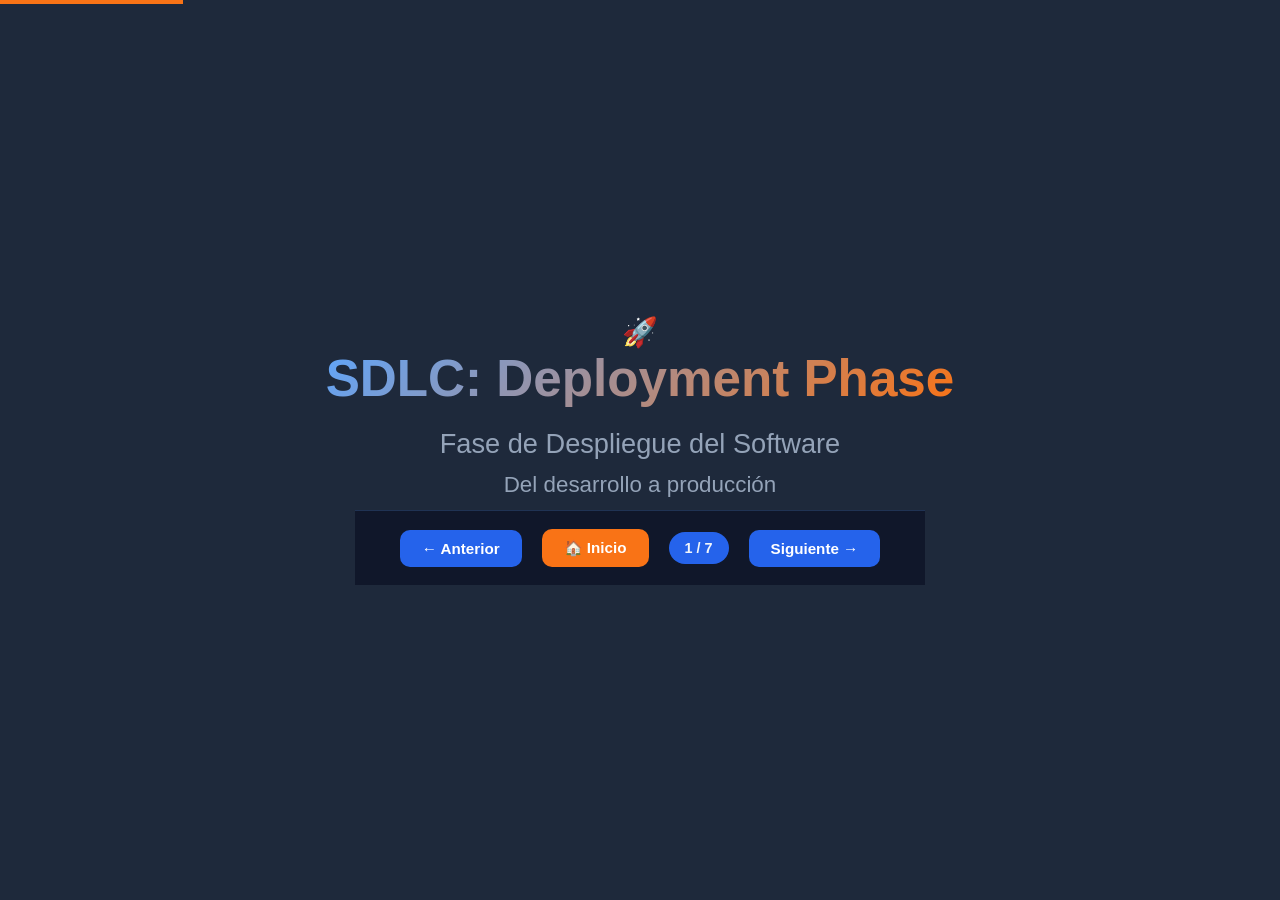
<file: Presentaciones/Presentaciones HTML/index 5.html>
<!DOCTYPE html>
<html lang="es">
<head>
    <meta charset="UTF-8">
    <meta name="viewport" content="width=device-width, initial-scale=1.0">
    <title>SDLC: Deployment Phase - Fase de Despliegue</title>
    <style>
        :root {
            --color-primary: #60a5fa;
            --color-accent: #f97316;
            --color-bg: #0F172A;
            --color-surface: #1E293B;
            --color-text: #F1F5F9;
            --color-text-muted: #94A3B8;
            --color-success: #10B981;
            --color-warning: #F59E0B;
            --color-error: #EF4444;
        }

        * {
            margin: 0;
            padding: 0;
            box-sizing: border-box;
        }

        body {
            font-family: -apple-system, BlinkMacSystemFont, 'Segoe UI', Roboto, 'Helvetica Neue', Arial, sans-serif;
            background: linear-gradient(135deg, #0f172a 0%, #1e293b 50%, #0f4c7a 100%);
            color: var(--color-text);
            overflow: hidden;
        }

        .presentation-container {
            width: 100vw;
            height: 100vh;
            position: relative;
            overflow: hidden;
        }

        .slide {
            position: absolute;
            top: 0;
            left: 0;
            width: 100%;
            height: 100%;
            display: none;
            flex-direction: column;
            opacity: 0;
            transition: opacity 0.5s ease;
            background: var(--color-surface);
        }

        .slide.active {
            display: flex;
            opacity: 1;
        }

        .slide-header {
            flex-shrink: 0;
            padding: 35px 55px 20px;
        }

        .slide-title {
            font-size: 2.1rem;
            font-weight: 700;
            margin: 0;
            padding-bottom: 12px;
            border-bottom: 3px solid var(--color-accent);
            color: var(--color-primary);
            display: flex;
            align-items: center;
            gap: 15px;
        }

        .slide-content {
            flex: 1;
            padding: 20px 55px;
            display: flex;
            flex-direction: column;
            gap: 12px;
            font-size: 0.98rem;
            line-height: 1.6;
            overflow-y: auto;
        }

        .slide-footer {
            flex-shrink: 0;
            padding: 20px 55px;
            border-top: 1px solid rgba(96, 165, 250, 0.2);
            background: rgba(15, 23, 42, 0.95);
        }

        .navigation {
            display: flex;
            justify-content: center;
            gap: 20px;
            align-items: center;
        }

        .nav-btn {
            padding: 10px 22px;
            background: #2563eb;
            color: white;
            border: none;
            border-radius: 10px;
            font-size: 0.95rem;
            font-weight: 600;
            cursor: pointer;
            transition: all 0.3s ease;
        }

        .nav-btn:hover:not(:disabled) {
            background: var(--color-accent);
            transform: translateY(-2px);
        }

        .nav-btn:disabled {
            opacity: 0.5;
            cursor: not-allowed;
        }

        .slide-counter {
            background: #2563eb;
            padding: 8px 16px;
            border-radius: 20px;
            font-size: 0.9rem;
            font-weight: 600;
        }

        .cover-slide {
            justify-content: center;
            align-items: center;
            text-align: center;
        }

        .cover-title {
            font-size: 3.2rem;
            font-weight: 800;
            margin-bottom: 20px;
            background: linear-gradient(135deg, #60a5fa, var(--color-accent));
            -webkit-background-clip: text;
            -webkit-text-fill-color: transparent;
            background-clip: text;
        }

        .cover-subtitle {
            font-size: 1.7rem;
            color: var(--color-text-muted);
            margin-bottom: 12px;
        }

        .definition {
            background: rgba(30, 41, 59, 0.8);
            border-left: 4px solid var(--color-accent);
            padding: 14px 18px;
            border-radius: 6px;
            margin: 0;
        }

        .grid-2 {
            display: grid;
            grid-template-columns: 1fr 1fr;
            gap: 16px;
        }

        .grid-3 {
            display: grid;
            grid-template-columns: repeat(3, 1fr);
            gap: 14px;
        }

        .card {
            background: rgba(30, 41, 59, 0.6);
            padding: 14px 18px;
            border-radius: 8px;
            border: 1px solid rgba(96, 165, 250, 0.2);
        }

        .card h3 {
            color: var(--color-accent);
            margin-bottom: 8px;
            font-size: 1.05rem;
        }

        ul {
            list-style: none;
            padding: 0;
            margin: 0;
        }

        li {
            margin: 6px 0;
            padding-left: 22px;
            position: relative;
            line-height: 1.5;
        }

        li:before {
            content: "▸";
            position: absolute;
            left: 0;
            color: var(--color-accent);
            font-weight: bold;
        }

        .highlight {
            color: var(--color-accent);
            font-weight: 600;
        }

        h3 {
            color: var(--color-primary);
            margin: 8px 0 6px 0;
            font-size: 1.15rem;
        }

        .emoji {
            font-size: 1.8rem;
        }

        .progress-bar {
            position: absolute;
            top: 0;
            left: 0;
            height: 4px;
            background: var(--color-accent);
            transition: width 0.3s ease;
            z-index: 100;
        }

        strong {
            color: var(--color-primary);
        }

        .checklist li:before {
            content: "✓";
            color: var(--color-success);
        }

        .process-flow {
            display: flex;
            flex-direction: column;
            gap: 10px;
        }

        .process-step {
            background: rgba(30, 41, 59, 0.7);
            padding: 12px 16px;
            border-radius: 6px;
            border-left: 3px solid var(--color-primary);
        }

        .process-step h4 {
            color: var(--color-accent);
            margin: 0 0 6px 0;
            font-size: 1.05rem;
        }

        .process-step p {
            margin: 0;
            font-size: 0.92rem;
        }

        .small-card {
            background: rgba(30, 41, 59, 0.6);
            padding: 10px 14px;
            border-radius: 6px;
            border-left: 3px solid var(--color-accent);
            font-size: 0.92rem;
        }

        .small-card strong {
            display: block;
            margin-bottom: 4px;
            font-size: 0.95rem;
        }

        .summary-grid {
            display: grid;
            grid-template-columns: repeat(3, 1fr);
            gap: 14px;
            margin-top: 12px;
        }

        .two-col {
            display: grid;
            grid-template-columns: 1fr 1fr;
            gap: 16px;
        }

        @media (max-width: 1366px) {
            .slide-header {
                padding: 30px 45px 18px;
            }
            .slide-content {
                padding: 18px 45px;
                font-size: 0.95rem;
            }
            .slide-footer {
                padding: 18px 45px;
            }
        }
    </style>
</head>
<body>
    <div class="presentation-container">
        <div class="progress-bar" id="progressBar"></div>

        <!-- Slide 1: Portada -->
        <div class="slide active cover-slide">
            <div>
                <div class="emoji">🚀</div>
                <h1 class="cover-title">SDLC: Deployment Phase</h1>
                <p class="cover-subtitle">Fase de Despliegue del Software</p>
                <p class="cover-subtitle" style="font-size: 1.4rem; margin-top: 10px;">Del desarrollo a producción</p>
            </div>
            <div class="slide-footer">
                <div class="navigation">
                    <button class="nav-btn" onclick="prevSlide()">← Anterior</button>
                    <button class="nav-btn" onclick="goHome()" style="background: var(--color-accent);">🏠 Inicio</button>
                    <span class="slide-counter" id="slideCounter">1 / 7</span>
                    <button class="nav-btn" onclick="nextSlide()">Siguiente →</button>
                </div>
            </div>
        </div>

        <!-- Slide 2: Introduction -->
        <div class="slide">
            <div class="slide-header">
                <h2 class="slide-title"><span class="emoji">📚</span> Introducción a la Fase de Despliegue</h2>
            </div>
            <div class="slide-content">
                <div class="definition">
                    <p><strong>¿Qué es la Fase de Despliegue?</strong></p>
                    <p style="margin-top: 8px;">Es el período donde el software completamente probado se traslada del ambiente de desarrollo al ambiente de producción para ser usado por los usuarios finales.</p>
                </div>

                <div class="grid-2">
                    <div class="card">
                        <h3>🎯 Objetivo Principal</h3>
                        <p>Poner el software en manos de los usuarios finales de manera segura, controlada y exitosa.</p>
                    </div>
                    <div class="card">
                        <h3>⏰ Momento Clave</h3>
                        <p>Se ejecuta después de que todas las pruebas han sido exitosas y antes del período de soporte post go-live.</p>
                    </div>
                </div>

                <h3>📋 Alcance de la Fase</h3>
                <div class="grid-2">
                    <div>
                        <ul style="font-size: 0.95rem;">
                            <li>Instalación del software en producción</li>
                            <li>Configuración del sistema y ambiente</li>
                            <li>Migración de datos históricos</li>
                            <li>Capacitación de usuarios finales</li>
                        </ul>
                    </div>
                    <div>
                        <ul style="font-size: 0.95rem;">
                            <li>Comunicación a todos los stakeholders</li>
                            <li>Validación de funcionalidad en producción</li>
                            <li>Monitoreo inicial del sistema</li>
                            <li>Preparación de equipo de soporte</li>
                        </ul>
                    </div>
                </div>

                <div class="definition" style="background: rgba(249, 115, 22, 0.15); border-left-color: var(--color-accent); margin-top: 10px;">
                    <p><strong>💡 Importancia:</strong> El deployment es la puerta final antes de que los usuarios accedan al sistema. Un despliegue mal ejecutado puede comprometer todo el trabajo previo del proyecto.</p>
                </div>
            </div>
            <div class="slide-footer">
                <div class="navigation">
                    <button class="nav-btn" onclick="prevSlide()">← Anterior</button>
                    <button class="nav-btn" onclick="goHome()" style="background: var(--color-accent);">🏠 Inicio</button>
                    <span class="slide-counter">2 / 7</span>
                    <button class="nav-btn" onclick="nextSlide()">Siguiente →</button>
                </div>
            </div>
        </div>

        <!-- Slide 3: Deployment Phase of SDLC -->
        <div class="slide">
            <div class="slide-header">
                <h2 class="slide-title"><span class="emoji">⚙️</span> Deployment Phase of SDLC</h2>
            </div>
            <div class="slide-content">
                <div class="definition">
                    <p><strong>Definición:</strong> La fase de despliegue es donde el software finalmente se traslada al ambiente de producción para uso de usuarios finales.</p>
                </div>

                <h3>🔧 Actividades Principales</h3>
                <div class="grid-2">
                    <div>
                        <ul style="font-size: 0.92rem;">
                            <li>Preparación del ambiente de producción</li>
                            <li>Empaquetado e instalación del software</li>
                            <li>Migración de datos</li>
                            <li>Configuración del sistema</li>
                        </ul>
                    </div>
                    <div>
                        <ul style="font-size: 0.92rem;">
                            <li>Pruebas de smoke (validación rápida)</li>
                            <li>Capacitación de usuarios</li>
                            <li>Rollout al público/usuarios finales</li>
                            <li>Monitoreo inicial del sistema</li>
                        </ul>
                    </div>
                </div>

                <h3>🚀 Tipos de Despliegue</h3>
                <div class="grid-3">
                    <div class="small-card">
                        <strong>Big Bang</strong>
                        Cambio total de una vez. Riesgo: Alto
                    </div>
                    <div class="small-card">
                        <strong>Phased Rollout</strong>
                        Gradual por módulos/departamentos. Riesgo: Bajo
                    </div>
                    <div class="small-card">
                        <strong>Canary</strong>
                        Pequeño grupo piloto primero. Riesgo: Bajo
                    </div>
                    <div class="small-card">
                        <strong>Blue-Green</strong>
                        Dos ambientes paralelos. Riesgo: Bajo
                    </div>
                    <div class="small-card">
                        <strong>Feature Flags</strong>
                        Habilitar/deshabilitar sin redeploy. Riesgo: Muy Bajo
                    </div>
                    <div class="small-card" style="border-left-color: var(--color-success);">
                        <strong>Recomendado</strong>
                        Phased o Canary para minimizar riesgos
                    </div>
                </div>

                <div class="two-col" style="margin-top: 10px;">
                    <div>
                        <h3>👥 Roles Clave</h3>
                        <ul style="font-size: 0.9rem;">
                            <li><strong>Release Manager:</strong> Coordinador del despliegue</li>
                            <li><strong>Deployment Engineer:</strong> Ejecuta la instalación</li>
                            <li><strong>System Admin:</strong> Configura infraestructura</li>
                            <li><strong>QA Lead:</strong> Valida después del despliegue</li>
                        </ul>
                    </div>
                    <div>
                        <h3>✅ Checklist Pre-Despliegue</h3>
                        <ul class="checklist" style="font-size: 0.9rem;">
                            <li>Todas las pruebas completadas</li>
                            <li>Documentación lista</li>
                            <li>Ambiente preparado</li>
                            <li>Rollback plan definido</li>
                            <li>Usuarios capacitados</li>
                            <li>Equipo de soporte disponible</li>
                        </ul>
                    </div>
                </div>
            </div>
            <div class="slide-footer">
                <div class="navigation">
                    <button class="nav-btn" onclick="prevSlide()">← Anterior</button>
                    <button class="nav-btn" onclick="goHome()" style="background: var(--color-accent);">🏠 Inicio</button>
                    <span class="slide-counter">3 / 7</span>
                    <button class="nav-btn" onclick="nextSlide()">Siguiente →</button>
                </div>
            </div>
        </div>

        <!-- Slide 4: Challenges of Deployment Phase -->
        <div class="slide">
            <div class="slide-header">
                <h2 class="slide-title"><span class="emoji">⚠️</span> Challenges of Deployment Phase</h2>
            </div>
            <div class="slide-content">
                <h3>🚧 Desafíos Principales</h3>
                <div class="grid-2" style="gap: 12px;">
                    <div class="card">
                        <h3>1. Data Migration</h3>
                        <p style="font-size: 0.9rem;">Migración compleja de datos históricos sin perder información crítica</p>
                    </div>
                    <div class="card">
                        <h3>2. System Downtime</h3>
                        <p style="font-size: 0.9rem;">Minimizar tiempo de inactividad del sistema durante el despliegue</p>
                    </div>
                    <div class="card">
                        <h3>3. Rollback Planning</h3>
                        <p style="font-size: 0.9rem;">Plan de reversión rápida en caso de problemas críticos</p>
                    </div>
                    <div class="card">
                        <h3>4. User Adoption</h3>
                        <p style="font-size: 0.9rem;">Resistencia al cambio y curva de aprendizaje de usuarios</p>
                    </div>
                    <div class="card">
                        <h3>5. Compatibility Issues</h3>
                        <p style="font-size: 0.9rem;">Problemas de compatibilidad con sistemas existentes</p>
                    </div>
                    <div class="card">
                        <h3>6. Performance Issues</h3>
                        <p style="font-size: 0.9rem;">Sistema lento o inestable en ambiente de producción</p>
                    </div>
                    <div class="card">
                        <h3>7. Security Concerns</h3>
                        <p style="font-size: 0.9rem;">Vulnerabilidades de seguridad expuestas post-despliegue</p>
                    </div>
                    <div class="card">
                        <h3>8. Support Overload</h3>
                        <p style="font-size: 0.9rem;">Equipo de soporte abrumado con incidentes iniciales</p>
                    </div>
                </div>

                <h3 style="margin-top: 10px;">✨ Mejores Prácticas para Mitigar</h3>
                <div class="grid-2">
                    <div>
                        <ul style="font-size: 0.9rem;">
                            <li>Comunicación clara a todos los stakeholders</li>
                            <li>Capacitación exhaustiva a usuarios</li>
                            <li>Pruebas exhaustivas antes del despliegue</li>
                            <li>Plan detallado de rollback</li>
                        </ul>
                    </div>
                    <div>
                        <ul style="font-size: 0.9rem;">
                            <li>Monitoreo proactivo del sistema</li>
                            <li>Equipo de soporte preparado 24/7</li>
                            <li>Documentación completa y accesible</li>
                            <li>Ventana de despliegue durante horas bajas</li>
                        </ul>
                    </div>
                </div>
            </div>
            <div class="slide-footer">
                <div class="navigation">
                    <button class="nav-btn" onclick="prevSlide()">← Anterior</button>
                    <button class="nav-btn" onclick="goHome()" style="background: var(--color-accent);">🏠 Inicio</button>
                    <span class="slide-counter">4 / 7</span>
                    <button class="nav-btn" onclick="nextSlide()">Siguiente →</button>
                </div>
            </div>
        </div>

        <!-- Slide 5: RFC Process -->
        <div class="slide">
            <div class="slide-header">
                <h2 class="slide-title"><span class="emoji">📝</span> RFC Process | Request for Change Process</h2>
            </div>
            <div class="slide-content">
                <div class="definition">
                    <p><strong>Definición:</strong> RFC es un proceso formal para documentar, evaluar, aprobar e implementar cambios de forma controlada en sistemas y servicios.</p>
                </div>

                <div class="grid-2" style="margin-top: 10px; margin-bottom: 10px;">
                    <div class="card">
                        <h3>¿Por qué es importante?</h3>
                        <ul style="font-size: 0.88rem;">
                            <li>Evita cambios no autorizados</li>
                            <li>Documenta impacto de cambios</li>
                            <li>Reduce riesgos de implementación</li>
                            <li>Asegura aprobación adecuada</li>
                            <li>Facilita auditoría y trazabilidad</li>
                        </ul>
                    </div>
                    <div class="card">
                        <h3>Criterios de Evaluación</h3>
                        <ul style="font-size: 0.88rem;">
                            <li><strong>Impact:</strong> ¿Cuántos sistemas/usuarios afectados?</li>
                            <li><strong>Urgency:</strong> ¿Qué tan pronto se necesita?</li>
                            <li><strong>Priority:</strong> ¿Importancia del cambio?</li>
                            <li><strong>Risk:</strong> ¿Qué riesgos conlleva?</li>
                            <li><strong>Resources:</strong> ¿Recursos necesarios?</li>
                        </ul>
                    </div>
                </div>

                <h3>🔄 Etapas del RFC Process</h3>
                <div class="process-flow">
                    <div class="process-step">
                        <h4>1. INITIATION (Iniciación)</h4>
                        <p>Stakeholder identifica necesidad de cambio y crea RFC con detalles: descripción, justificación, impacto, riesgos, dependencias.</p>
                    </div>
                    <div class="process-step">
                        <h4>2. ASSESSMENT &amp; REVIEW (Evaluación y Revisión)</h4>
                        <p>Service Desk revisa con especialistas. Evaluación de necesidad, viabilidad, priorización. RFC oficial para validación formal.</p>
                    </div>
                    <div class="process-step">
                        <h4>3. APPROVAL OR REJECTION (Aprobación o Rechazo)</h4>
                        <p>Change Board/Manager decide. Aprobados: se priorizan y programan. Rechazados: se documenta razón.</p>
                    </div>
                    <div class="process-step">
                        <h4>4. PLANNING (Planificación)</h4>
                        <p>Equipo desarrolla plan de implementación detallado: pasos, recursos, cronograma, capacitación, estrategias de riesgo y rollback.</p>
                    </div>
                    <div class="process-step">
                        <h4>5. IMPLEMENTATION (Implementación)</h4>
                        <p>Ejecución del cambio según plan. Testing y validación post-implementación. Monitoreo cercano y documentación de incidentes.</p>
                    </div>
                    <div class="process-step">
                        <h4>6. CLOSURE (Cierre)</h4>
                        <p>Validación que cambio es exitoso. Lecciones aprendidas. Cierre formal del RFC. Archivado para auditoría.</p>
                    </div>
                </div>
            </div>
            <div class="slide-footer">
                <div class="navigation">
                    <button class="nav-btn" onclick="prevSlide()">← Anterior</button>
                    <button class="nav-btn" onclick="goHome()" style="background: var(--color-accent);">🏠 Inicio</button>
                    <span class="slide-counter">5 / 7</span>
                    <button class="nav-btn" onclick="nextSlide()">Siguiente →</button>
                </div>
            </div>
        </div>

        <!-- Slide 6: PGLS Period -->
        <div class="slide">
            <div class="slide-header">
                <h2 class="slide-title"><span class="emoji">🛟</span> PGLS Period | Post Go Live Support Period</h2>
            </div>
            <div class="slide-content">
                <div class="definition">
                    <p><strong>Definición:</strong> PGLS es el período de apoyo intenso inmediatamente después del go-live, típicamente 2-4 semanas, donde el equipo de implementación ayuda con la transición a producción.</p>
                </div>

                <div class="grid-3" style="margin-top: 10px;">
                    <div class="card">
                        <h3>🎯 Objetivo</h3>
                        <p style="font-size: 0.88rem;">Asegurar transición suave, resolver problemas rápidamente, mejorar adopción y minimizar impacto de issues.</p>
                    </div>
                    <div class="card">
                        <h3>⏱️ Duración Típica</h3>
                        <p style="font-size: 0.88rem;">2-4 semanas iniciales de soporte intenso. Puede extenderse según necesidad del proyecto.</p>
                    </div>
                    <div class="card">
                        <h3>👨‍💻 Disponibilidad</h3>
                        <p style="font-size: 0.88rem;">Equipo disponible 24/7 o 24/5 según criticidad del sistema y acuerdos de nivel de servicio.</p>
                    </div>
                </div>

                <h3 style="margin-top: 10px;">🔑 Actividades Clave PGLS</h3>
                <div class="two-col">
                    <div>
                        <div class="card" style="margin-bottom: 10px;">
                            <h3>Durante Go-Live</h3>
                            <ul style="font-size: 0.88rem;">
                                <li>Monitoreo en tiempo real del sistema</li>
                                <li>Team disponible 24/7</li>
                                <li>Respuesta rápida a problemas</li>
                                <li>Escalamiento ágil de issues</li>
                                <li>Comunicación constante con usuarios</li>
                            </ul>
                        </div>
                        <div class="card">
                            <h3>Primeras Semanas</h3>
                            <ul style="font-size: 0.88rem;">
                                <li>Triaje de problemas (categorización)</li>
                                <li>Reuniones diarias con equipo</li>
                                <li>Priorización de issues</li>
                                <li>Documentación de errores</li>
                                <li>Solución rápida de bugs críticos</li>
                            </ul>
                        </div>
                    </div>
                    <div>
                        <div class="card" style="margin-bottom: 10px;">
                            <h3>Categorización de Issues</h3>
                            <ul style="font-size: 0.88rem;">
                                <li><strong style="color: #EF4444;">Critical:</strong> Sistema no funciona</li>
                                <li><strong style="color: #F59E0B;">High:</strong> Funcionalidad importante afectada</li>
                                <li><strong style="color: #60a5fa;">Medium:</strong> Funcionalidad parcial</li>
                                <li><strong style="color: #10B981;">Low:</strong> Problemas menores</li>
                                <li><strong>User Error:</strong> Necesita entrenamiento</li>
                            </ul>
                        </div>
                        <div class="card">
                            <h3>👥 Power Users</h3>
                            <ul style="font-size: 0.88rem;">
                                <li>Actúan como embajadores</li>
                                <li>Primera línea de contacto</li>
                                <li>Ayudan a triage de problemas</li>
                                <li>Escalan issues críticos</li>
                            </ul>
                        </div>
                    </div>
                </div>

                <div class="definition" style="background: rgba(16, 185, 129, 0.15); border-left-color: var(--color-success); margin-top: 10px;">
                    <p><strong>📊 Métricas PGLS:</strong> Tiempo de respuesta promedio, tiempo de resolución, cantidad de incidentes abiertos, satisfacción de usuarios, adopción del sistema, estabilidad del sistema</p>
                </div>
            </div>
            <div class="slide-footer">
                <div class="navigation">
                    <button class="nav-btn" onclick="prevSlide()">← Anterior</button>
                    <button class="nav-btn" onclick="goHome()" style="background: var(--color-accent);">🏠 Inicio</button>
                    <span class="slide-counter">6 / 7</span>
                    <button class="nav-btn" onclick="nextSlide()">Siguiente →</button>
                </div>
            </div>
        </div>

        <!-- Slide 7: Resumen y Conclusión -->
        <div class="slide">
            <div class="slide-header">
                <h2 class="slide-title" style="text-align: center;"><span class="emoji">📝</span> Resumen y Conclusión</h2>
            </div>
            <div class="slide-content">
                <div class="definition" style="text-align: center; padding: 18px;">
                    <h3 style="font-size: 1.35rem; margin-bottom: 12px;">🎯 Conceptos Clave de la Fase de Deployment</h3>
                    <p style="font-size: 1.05rem;">La fase de despliegue es crítica para el éxito del proyecto de software</p>
                </div>

                <div class="summary-grid" style="margin-top: 14px;">
                    <div class="small-card" style="border-left-color: var(--color-primary);">
                        <strong>Deployment</strong>
                        Fase crítica del SDLC que traslada software a producción
                    </div>
                    <div class="small-card" style="border-left-color: var(--color-primary);">
                        <strong>RFC Process</strong>
                        Asegura cambios controlados y reduce riesgos
                    </div>
                    <div class="small-card" style="border-left-color: var(--color-primary);">
                        <strong>PGLS</strong>
                        Proporciona soporte intenso post go-live (2-4 semanas)
                    </div>
                    <div class="small-card" style="border-left-color: var(--color-success);">
                        <strong>Planificación</strong>
                        Esencial para minimizar riesgos de implementación
                    </div>
                    <div class="small-card" style="border-left-color: var(--color-success);">
                        <strong>Comunicación</strong>
                        Vital para stakeholders y usuarios finales
                    </div>
                    <div class="small-card" style="border-left-color: var(--color-success);">
                        <strong>Capacitación</strong>
                        Clave para adopción exitosa del sistema
                    </div>
                </div>

                <h3 style="margin-top: 14px; text-align: center;">💡 Importancia del Deployment Exitoso</h3>
                <div class="grid-2" style="gap: 12px;">
                    <div class="card">
                        <h3>De esto depende:</h3>
                        <ul style="font-size: 0.9rem;">
                            <li>Aceptación del software por usuarios</li>
                            <li>Retorno de inversión (ROI)</li>
                            <li>Reputación del equipo de desarrollo</li>
                            <li>Confianza de los stakeholders</li>
                        </ul>
                    </div>
                    <div class="card">
                        <h3>Recomendaciones:</h3>
                        <ul style="font-size: 0.9rem;">
                            <li>Siempre seguir proceso RFC</li>
                            <li>Planificar despliegue meticulosamente</li>
                            <li>Preparar equipo de soporte para PGLS</li>
                            <li>Estar listo para rollback si es necesario</li>
                        </ul>
                    </div>
                </div>

                <div class="definition" style="background: linear-gradient(135deg, rgba(96, 165, 250, 0.2), rgba(249, 115, 22, 0.2)); border-left-color: var(--color-accent); margin-top: 14px; padding: 20px; text-align: center;">
                    <p style="font-size: 1.25rem; font-weight: 700; color: var(--color-accent); margin-bottom: 10px;">"Un deployment exitoso requiere planificación, preparación, comunicación y soporte continuo"</p>
                    <p style="font-size: 1.05rem;">La fase de despliegue marca el inicio de la vida del software en producción</p>
                </div>

                <p style="text-align: center; margin-top: 18px; font-size: 1.4rem; color: var(--color-primary);">¡Gracias! 🚀</p>
            </div>
            <div class="slide-footer">
                <div class="navigation">
                    <button class="nav-btn" onclick="prevSlide()">← Anterior</button>
                    <button class="nav-btn" onclick="goHome()" style="background: var(--color-accent);">🏠 Inicio</button>
                    <span class="slide-counter">7 / 7</span>
                    <button class="nav-btn" onclick="nextSlide()">Siguiente →</button>
                </div>
            </div>
        </div>
    </div>

    <script>
        let currentSlide = 0;
        const slides = document.querySelectorAll('.slide');
        const totalSlides = slides.length;
        const progressBar = document.getElementById('progressBar');

        function showSlide(n) {
            slides.forEach(slide => slide.classList.remove('active'));
            
            if (n >= totalSlides) {
                currentSlide = totalSlides - 1;
            } else if (n < 0) {
                currentSlide = 0;
            } else {
                currentSlide = n;
            }
            
            slides[currentSlide].classList.add('active');
            
            const allCounters = document.querySelectorAll('.slide-counter');
            allCounters.forEach((counter, index) => {
                counter.textContent = `${index + 1} / ${totalSlides}`;
            });
            
            const progress = ((currentSlide + 1) / totalSlides) * 100;
            progressBar.style.width = progress + '%';
        }

        function nextSlide() {
            showSlide(currentSlide + 1);
        }

        function prevSlide() {
            showSlide(currentSlide - 1);
        }

        function goHome() {
            showSlide(0);
        }

        document.addEventListener('keydown', (e) => {
            if (e.key === 'ArrowRight') {
                nextSlide();
            } else if (e.key === 'ArrowLeft') {
                prevSlide();
            } else if (e.key === 'Home') {
                goHome();
            }
        });

        showSlide(0);
    </script>
</body>
</html>
</file>
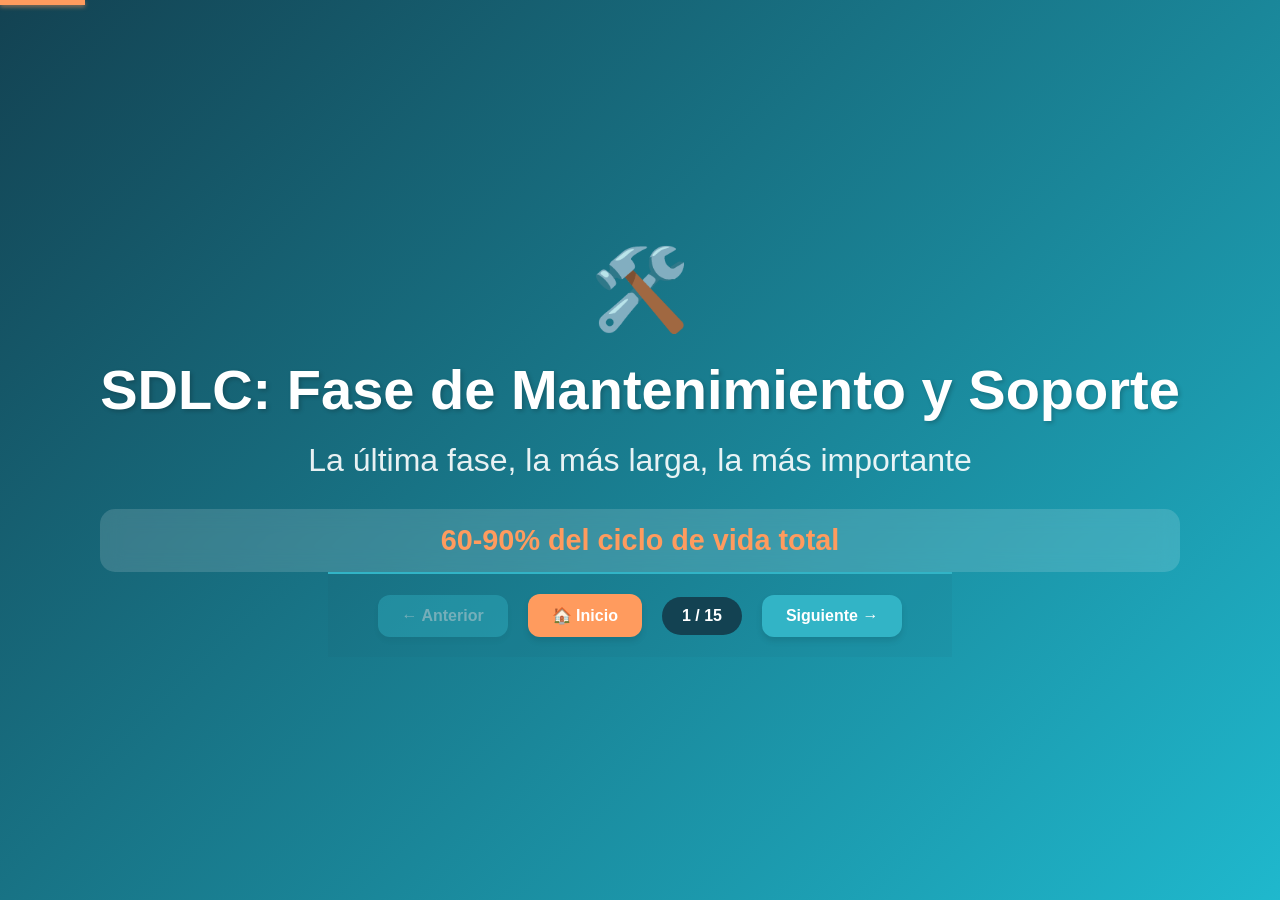
<file: Presentaciones/Presentaciones HTML/index 6.html>
<!DOCTYPE html>
<html lang="es">
<head>
    <meta charset="UTF-8">
    <meta name="viewport" content="width=device-width, initial-scale=1.0">
    <title>SDLC: Fase de Mantenimiento y Soporte</title>
    <style>
        :root {
            --color-primary: #32B4C6;
            --color-accent: #FF9B5E;
            --color-bg-dark: #134252;
            --color-bg-light: #FCFCF9;
            --color-text-dark: #134252;
            --color-text-light: #F5F5F5;
            --color-success: #10B981;
            --color-warning: #F59E0B;
            --color-error: #EF4444;
            --color-info: #60A5FA;
        }

        * {
            margin: 0;
            padding: 0;
            box-sizing: border-box;
        }

        body {
            font-family: -apple-system, BlinkMacSystemFont, 'Segoe UI', Roboto, 'Helvetica Neue', Arial, sans-serif;
            background: linear-gradient(135deg, #134252 0%, #1FB8CD 100%);
            color: var(--color-text-dark);
            overflow: hidden;
        }

        .presentation-container {
            width: 100vw;
            height: 100vh;
            position: relative;
        }

        .slide {
            position: absolute;
            top: 0;
            left: 0;
            width: 100%;
            height: 100%;
            display: none;
            opacity: 0;
            transition: opacity 0.5s ease;
            background: var(--color-bg-light);
        }

        .slide.active {
            display: flex;
            flex-direction: column;
            opacity: 1;
        }

        .slide-header {
            flex-shrink: 0;
            padding: 25px 50px 15px;
            background: linear-gradient(to right, var(--color-primary), #29A3B3);
        }

        .slide-title {
            font-size: 2.2rem;
            font-weight: 700;
            margin: 0;
            color: white;
            display: flex;
            align-items: center;
            gap: 15px;
        }

        .slide-content {
            flex: 1;
            padding: 30px 50px;
            overflow-y: auto;
            display: flex;
            flex-direction: column;
            gap: 20px;
        }

        .slide-footer {
            flex-shrink: 0;
            padding: 20px 50px;
            background: rgba(19, 66, 82, 0.05);
            border-top: 2px solid var(--color-primary);
        }

        .navigation {
            display: flex;
            justify-content: center;
            gap: 20px;
            align-items: center;
        }

        .nav-btn {
            padding: 12px 24px;
            background: var(--color-primary);
            color: white;
            border: none;
            border-radius: 12px;
            font-size: 1rem;
            font-weight: 600;
            cursor: pointer;
            transition: all 0.3s ease;
            box-shadow: 0 4px 6px rgba(0,0,0,0.1);
        }

        .nav-btn:hover:not(:disabled) {
            background: #29A3B3;
            transform: translateY(-2px);
            box-shadow: 0 6px 12px rgba(0,0,0,0.15);
        }

        .nav-btn:disabled {
            opacity: 0.4;
            cursor: not-allowed;
        }

        .nav-btn.home {
            background: var(--color-accent);
        }

        .nav-btn.home:hover {
            background: #FF8A45;
        }

        .slide-counter {
            background: var(--color-bg-dark);
            color: white;
            padding: 10px 20px;
            border-radius: 20px;
            font-size: 1rem;
            font-weight: 600;
        }

        .progress-bar {
            position: absolute;
            top: 0;
            left: 0;
            height: 5px;
            background: var(--color-accent);
            transition: width 0.3s ease;
            z-index: 100;
            box-shadow: 0 2px 4px rgba(255, 155, 94, 0.5);
        }

        /* Portada */
        .cover-slide {
            justify-content: center;
            align-items: center;
            text-align: center;
            background: linear-gradient(135deg, #134252 0%, #1FB8CD 100%);
        }

        .cover-emoji {
            font-size: 5rem;
            margin-bottom: 20px;
            animation: bounce 2s infinite;
        }

        @keyframes bounce {
            0%, 100% { transform: translateY(0); }
            50% { transform: translateY(-20px); }
        }

        .cover-title {
            font-size: 3.5rem;
            font-weight: 800;
            margin-bottom: 20px;
            color: white;
            text-shadow: 2px 2px 4px rgba(0,0,0,0.2);
        }

        .cover-subtitle {
            font-size: 2rem;
            color: rgba(255, 255, 255, 0.9);
            margin-bottom: 15px;
        }

        .cover-stat {
            font-size: 1.8rem;
            color: var(--color-accent);
            font-weight: 700;
            margin-top: 30px;
            padding: 15px 30px;
            background: rgba(255, 255, 255, 0.15);
            border-radius: 15px;
            backdrop-filter: blur(10px);
        }

        /* Cards y contenedores */
        .card {
            background: white;
            padding: 25px;
            border-radius: 15px;
            box-shadow: 0 4px 12px rgba(0,0,0,0.08);
            border-left: 5px solid var(--color-primary);
            transition: transform 0.3s ease, box-shadow 0.3s ease;
        }

        .card:hover {
            transform: translateY(-5px);
            box-shadow: 0 8px 20px rgba(0,0,0,0.12);
        }

        .card h3 {
            color: var(--color-primary);
            margin-bottom: 12px;
            font-size: 1.4rem;
        }

        .card p {
            line-height: 1.8;
            font-size: 1.05rem;
            color: var(--color-text-dark);
        }

        .highlight-box {
            background: linear-gradient(135deg, rgba(50, 180, 198, 0.1), rgba(255, 155, 94, 0.1));
            padding: 25px;
            border-radius: 15px;
            border: 2px solid var(--color-primary);
            text-align: center;
        }

        .highlight-box h3 {
            color: var(--color-primary);
            font-size: 1.6rem;
            margin-bottom: 15px;
        }

        .highlight-box p {
            font-size: 1.15rem;
            line-height: 1.9;
            color: var(--color-text-dark);
        }

        .grid-2 {
            display: grid;
            grid-template-columns: 1fr 1fr;
            gap: 25px;
        }

        .grid-3 {
            display: grid;
            grid-template-columns: repeat(3, 1fr);
            gap: 20px;
        }

        .grid-4 {
            display: grid;
            grid-template-columns: repeat(2, 1fr);
            gap: 20px;
        }

        .stat-card {
            background: linear-gradient(135deg, var(--color-primary), #29A3B3);
            color: white;
            padding: 20px;
            border-radius: 12px;
            text-align: center;
            box-shadow: 0 4px 12px rgba(50, 180, 198, 0.3);
        }

        .stat-number {
            font-size: 2.5rem;
            font-weight: 800;
            margin-bottom: 8px;
        }

        .stat-label {
            font-size: 1rem;
            opacity: 0.95;
        }

        .emoji-large {
            font-size: 3rem;
            margin-bottom: 15px;
            display: block;
        }

        .type-card {
            background: white;
            padding: 20px;
            border-radius: 12px;
            box-shadow: 0 4px 12px rgba(0,0,0,0.08);
            text-align: center;
            border-top: 4px solid;
        }

        .type-card.correctiva { border-top-color: #EF4444; }
        .type-card.adaptativa { border-top-color: #F59E0B; }
        .type-card.perfectiva { border-top-color: #60A5FA; }
        .type-card.preventiva { border-top-color: #10B981; }

        .type-card h4 {
            font-size: 1.3rem;
            margin: 12px 0;
            color: var(--color-text-dark);
        }

        .type-card .emoji {
            font-size: 2.5rem;
        }

        .type-card p {
            font-size: 0.95rem;
            line-height: 1.7;
            color: #626C7C;
            margin: 10px 0;
        }

        .type-card .example {
            background: rgba(19, 66, 82, 0.05);
            padding: 10px;
            border-radius: 8px;
            font-size: 0.9rem;
            font-style: italic;
            margin-top: 10px;
        }

        .challenge-card {
            background: white;
            padding: 20px;
            border-radius: 12px;
            box-shadow: 0 4px 12px rgba(0,0,0,0.08);
            border-left: 5px solid;
        }

        .challenge-card h4 {
            font-size: 1.2rem;
            margin-bottom: 10px;
        }

        .challenge-card p {
            font-size: 0.95rem;
            line-height: 1.7;
            color: #626C7C;
        }

        .process-step {
            background: white;
            padding: 20px;
            border-radius: 12px;
            border-left: 5px solid var(--color-primary);
            box-shadow: 0 4px 12px rgba(0,0,0,0.08);
        }

        .process-step h4 {
            color: var(--color-primary);
            font-size: 1.2rem;
            margin-bottom: 10px;
        }

        .process-step p {
            font-size: 0.95rem;
            line-height: 1.7;
            color: var(--color-text-dark);
        }

        .tier-card {
            background: white;
            padding: 20px;
            border-radius: 12px;
            box-shadow: 0 4px 12px rgba(0,0,0,0.08);
            text-align: center;
        }

        .tier-card .tier-emoji {
            font-size: 2.5rem;
            margin-bottom: 10px;
        }

        .tier-card h4 {
            color: var(--color-primary);
            font-size: 1.3rem;
            margin-bottom: 10px;
        }

        .tier-card p {
            font-size: 0.95rem;
            line-height: 1.7;
            color: #626C7C;
        }

        .tier-card .percentage {
            font-size: 1.8rem;
            font-weight: 700;
            color: var(--color-accent);
            margin-top: 10px;
        }

        ul {
            list-style: none;
            padding: 0;
        }

        li {
            padding: 8px 0;
            padding-left: 30px;
            position: relative;
            font-size: 1rem;
            line-height: 1.7;
        }

        li:before {
            content: "✓";
            position: absolute;
            left: 0;
            color: var(--color-primary);
            font-weight: bold;
            font-size: 1.2rem;
        }

        .comparison-table {
            display: grid;
            grid-template-columns: 1fr 1fr;
            gap: 2px;
            background: var(--color-primary);
            border-radius: 12px;
            overflow: hidden;
        }

        .comparison-table .header {
            background: var(--color-primary);
            color: white;
            padding: 15px;
            font-weight: 700;
            font-size: 1.1rem;
            text-align: center;
        }

        .comparison-table .cell {
            background: white;
            padding: 15px;
            font-size: 0.95rem;
            line-height: 1.7;
        }

        .icon-list {
            display: flex;
            flex-direction: column;
            gap: 15px;
        }

        .icon-item {
            display: flex;
            align-items: flex-start;
            gap: 15px;
            background: white;
            padding: 15px;
            border-radius: 12px;
            box-shadow: 0 2px 8px rgba(0,0,0,0.06);
        }

        .icon-item .icon {
            font-size: 2rem;
            flex-shrink: 0;
        }

        .icon-item .content h4 {
            color: var(--color-primary);
            font-size: 1.1rem;
            margin-bottom: 5px;
        }

        .icon-item .content p {
            font-size: 0.95rem;
            line-height: 1.7;
            color: #626C7C;
        }

        strong {
            color: var(--color-primary);
            font-weight: 600;
        }

        .emoji {
            font-style: normal;
        }

        @media (max-width: 1366px) {
            .slide-content {
                padding: 25px 40px;
            }
            .slide-title {
                font-size: 2rem;
            }
        }
    </style>
</head>
<body>
    <div class="presentation-container">
        <div class="progress-bar" id="progressBar"></div>

        <!-- Slide 1: Portada -->
        <div class="slide active cover-slide">
            <div>
                <div class="cover-emoji">🛠️</div>
                <h1 class="cover-title">SDLC: Fase de Mantenimiento y Soporte</h1>
                <p class="cover-subtitle">La última fase, la más larga, la más importante</p>
                <div class="cover-stat">60-90% del ciclo de vida total</div>
            </div>
            <div class="slide-footer">
                <div class="navigation">
                    <button class="nav-btn" onclick="prevSlide()" disabled>← Anterior</button>
                    <button class="nav-btn home" onclick="goHome()">🏠 Inicio</button>
                    <span class="slide-counter" id="slideCounter">1 / 15</span>
                    <button class="nav-btn" onclick="nextSlide()">Siguiente →</button>
                </div>
            </div>
        </div>

        <!-- Slide 2: ¿Por qué esta fase es diferente? -->
        <div class="slide">
            <div class="slide-header">
                <h2 class="slide-title"><span class="emoji">🤔</span> ¿Por qué esta fase es diferente?</h2>
            </div>
            <div class="slide-content">
                <div class="highlight-box">
                    <h3>🚗 Como un auto después de comprarlo</h3>
                    <p>No termina cuando lo sacas del concesionario... ¡Ahí empieza todo! Necesita gasolina, mantenimiento, reparaciones, actualizaciones. Lo mismo pasa con el software.</p>
                </div>

                <div class="grid-3">
                    <div class="stat-card">
                        <div class="stat-number">90%</div>
                        <div class="stat-label">del tiempo total del software</div>
                    </div>
                    <div class="stat-card" style="background: linear-gradient(135deg, var(--color-accent), #FF8A45);">
                        <div class="stat-number">60-90%</div>
                        <div class="stat-label">del costo total</div>
                    </div>
                    <div class="stat-card" style="background: linear-gradient(135deg, var(--color-success), #0EA571);">
                        <div class="stat-number">↑ ∞</div>
                        <div class="stat-label">usuarios crecen con el tiempo</div>
                    </div>
                </div>

                <div class="grid-2">
                    <div class="card" style="border-left-color: #EF4444;">
                        <h3>❌ MITO</h3>
                        <p>"Después del lanzamiento, todo funciona solo"</p>
                        <p style="margin-top: 10px; color: #EF4444; font-style: italic;">Muchos proyectos fallan aquí por subestimar esta fase</p>
                    </div>
                    <div class="card" style="border-left-color: var(--color-success);">
                        <h3>✅ REALIDAD</h3>
                        <p>"Comienza el trabajo REAL"</p>
                        <p style="margin-top: 10px; color: var(--color-success); font-style: italic;">Los usuarios reales empiezan a usar el sistema y aparecen nuevas necesidades</p>
                    </div>
                </div>
            </div>
            <div class="slide-footer">
                <div class="navigation">
                    <button class="nav-btn" onclick="prevSlide()">← Anterior</button>
                    <button class="nav-btn home" onclick="goHome()">🏠 Inicio</button>
                    <span class="slide-counter">2 / 15</span>
                    <button class="nav-btn" onclick="nextSlide()">Siguiente →</button>
                </div>
            </div>
        </div>

        <!-- Slide 3: ¿Qué sucede en la fase de Mantenimiento? -->
        <div class="slide">
            <div class="slide-header">
                <h2 class="slide-title"><span class="emoji">📋</span> ¿Qué sucede en Mantenimiento?</h2>
            </div>
            <div class="slide-content">
                <div class="highlight-box">
                    <h3>Definición Simple</h3>
                    <p>"Software en vivo, trabajando para usuarios reales"</p>
                </div>

                <div class="grid-3" style="margin-top: 20px;">
                    <div class="card" style="text-align: center;">
                        <span class="emoji-large">⏰</span>
                        <h3>¿Cuándo comienza?</h3>
                        <p>Justo después del deployment (lanzamiento)</p>
                    </div>
                    <div class="card" style="text-align: center;">
                        <span class="emoji-large">⏳</span>
                        <h3>¿Cuánto dura?</h3>
                        <p>Indefinidamente (años o décadas)</p>
                    </div>
                    <div class="card" style="text-align: center;">
                        <span class="emoji-large">👥</span>
                        <h3>¿Para quién?</h3>
                        <p>Usuarios reales con necesidades reales</p>
                    </div>
                </div>

                <h3 style="color: var(--color-primary); margin-top: 20px; font-size: 1.4rem;">🔧 Actividades Principales</h3>
                <div class="icon-list">
                    <div class="icon-item">
                        <span class="icon">👀</span>
                        <div class="content">
                            <h4>Monitoreo continuo</h4>
                            <p>Vigilar que todo funcione bien 24/7</p>
                        </div>
                    </div>
                    <div class="icon-item">
                        <span class="icon">🔧</span>
                        <div class="content">
                            <h4>Resolución de problemas</h4>
                            <p>Arreglar errores y bugs que aparecen</p>
                        </div>
                    </div>
                    <div class="icon-item">
                        <span class="icon">🔒</span>
                        <div class="content">
                            <h4>Actualizaciones de seguridad</h4>
                            <p>Proteger contra nuevas amenazas</p>
                        </div>
                    </div>
                    <div class="icon-item">
                        <span class="icon">✨</span>
                        <div class="content">
                            <h4>Mejoras basadas en feedback</h4>
                            <p>Escuchar a los usuarios y mejorar</p>
                        </div>
                    </div>
                    <div class="icon-item">
                        <span class="icon">📈</span>
                        <div class="content">
                            <h4>Adaptación al negocio</h4>
                            <p>Ajustar cuando el negocio cambia</p>
                        </div>
                    </div>
                </div>
            </div>
            <div class="slide-footer">
                <div class="navigation">
                    <button class="nav-btn" onclick="prevSlide()">← Anterior</button>
                    <button class="nav-btn home" onclick="goHome()">🏠 Inicio</button>
                    <span class="slide-counter">3 / 15</span>
                    <button class="nav-btn" onclick="nextSlide()">Siguiente →</button>
                </div>
            </div>
        </div>

        <!-- Slide 4: Los Dos Mundos: BAU vs Proyectos -->
        <div class="slide">
            <div class="slide-header">
                <h2 class="slide-title"><span class="emoji">⚖️</span> Los Dos Mundos: BAU vs Proyectos</h2>
            </div>
            <div class="slide-content">
                <div class="comparison-table">
                    <div class="header">💼 BAU<br>(Business As Usual)</div>
                    <div class="header">🚀 Proyectos de Mejora</div>
                    
                    <div class="cell">
                        <strong>Qué es:</strong><br>
                        "Mantener lo que existe funcionando"
                    </div>
                    <div class="cell">
                        <strong>Qué es:</strong><br>
                        "Agregar cosas nuevas o mejorar"
                    </div>
                    
                    <div class="cell">
                        <strong>Actividades:</strong><br>
                        Monitoreo, soporte, parches, backups
                    </div>
                    <div class="cell">
                        <strong>Actividades:</strong><br>
                        Desarrollo, testing, nuevas funciones
                    </div>
                    
                    <div class="cell">
                        <strong>Equipo:</strong><br>
                        Help desk, administradores, soporte
                    </div>
                    <div class="cell">
                        <strong>Equipo:</strong><br>
                        Desarrolladores, arquitectos, testers
                    </div>
                    
                    <div class="cell">
                        <strong>Frecuencia:</strong><br>
                        Diaria, continua
                    </div>
                    <div class="cell">
                        <strong>Frecuencia:</strong><br>
                        Según planificación (trimestral, semestral)
                    </div>
                    
                    <div class="cell">
                        <strong>Duración:</strong><br>
                        Indefinida (mientras exista el sistema)
                    </div>
                    <div class="cell">
                        <strong>Duración:</strong><br>
                        Semanas o meses (tiene inicio y fin)
                    </div>
                </div>

                <div class="highlight-box" style="margin-top: 20px;">
                    <h3>⚖️ El Balance Perfecto</h3>
                    <p style="font-size: 1.3rem;">80% BAU + 20% Proyectos</p>
                    <p style="margin-top: 10px; font-size: 1rem;">La mayoría del tiempo se dedica a mantener lo que ya existe funcionando bien</p>
                </div>
            </div>
            <div class="slide-footer">
                <div class="navigation">
                    <button class="nav-btn" onclick="prevSlide()">← Anterior</button>
                    <button class="nav-btn home" onclick="goHome()">🏠 Inicio</button>
                    <span class="slide-counter">4 / 15</span>
                    <button class="nav-btn" onclick="nextSlide()">Siguiente →</button>
                </div>
            </div>
        </div>

        <!-- Slide 5: El Ciclo de Vida del Problema -->
        <div class="slide">
            <div class="slide-header">
                <h2 class="slide-title"><span class="emoji">🔄</span> El Ciclo de Vida del Problema</h2>
            </div>
            <div class="slide-content">
                <div class="highlight-box">
                    <p style="font-size: 1.1rem;">Desde que un usuario reporta un problema hasta su resolución</p>
                </div>

                <div class="process-step" style="border-left-color: #60A5FA;">
                    <h4>1️⃣ Usuario reporta problema</h4>
                    <p><strong>Ejemplo:</strong> "El sistema está muy lento"</p>
                </div>

                <div class="process-step" style="border-left-color: #8B5CF6;">
                    <h4>2️⃣ Help desk recibe y categoriza</h4>
                    <p><strong>Ejemplo:</strong> "Prioridad Media - Problema de Rendimiento"</p>
                </div>

                <div class="process-step" style="border-left-color: #F59E0B;">
                    <h4>3️⃣ Soporte técnico analiza</h4>
                    <p><strong>Ejemplo:</strong> "Descubren que hay una consulta ineficiente en la base de datos"</p>
                </div>

                <div class="process-step" style="border-left-color: #10B981;">
                    <h4>4️⃣ Desarrollador crea solución</h4>
                    <p><strong>Ejemplo:</strong> "Agregar un índice a la tabla para acelerar la búsqueda"</p>
                </div>

                <div class="process-step" style="border-left-color: #EC4899;">
                    <h4>5️⃣ Testing valida</h4>
                    <p><strong>Ejemplo:</strong> "La consulta ahora es 10 veces más rápida ✓"</p>
                </div>

                <div class="process-step" style="border-left-color: #EF4444;">
                    <h4>6️⃣ Deploy a producción</h4>
                    <p><strong>Ejemplo:</strong> "Se aplica el cambio y se comunica al usuario"</p>
                </div>

                <div class="process-step" style="border-left-color: var(--color-success);">
                    <h4>7️⃣ Verificación de éxito</h4>
                    <p><strong>Ejemplo:</strong> "Usuario confirma: ¡Funciona mucho mejor!"</p>
                </div>

                <div class="process-step" style="border-left-color: var(--color-primary);">
                    <h4>8️⃣ Cierre y lección aprendida</h4>
                    <p><strong>Ejemplo:</strong> "Documentamos la solución para casos similares"</p>
                </div>

                <div class="card" style="margin-top: 15px; border-left-color: var(--color-accent);">
                    <h3>⏱️ Tiempo de Respuesta (SLA)</h3>
                    <p>Para problemas de prioridad "Alta": típicamente 4-8 horas</p>
                </div>
            </div>
            <div class="slide-footer">
                <div class="navigation">
                    <button class="nav-btn" onclick="prevSlide()">← Anterior</button>
                    <button class="nav-btn home" onclick="goHome()">🏠 Inicio</button>
                    <span class="slide-counter">5 / 15</span>
                    <button class="nav-btn" onclick="nextSlide()">Siguiente →</button>
                </div>
            </div>
        </div>

        <!-- Slide 6: Los Tres Tipos de Mantenimiento -->
        <div class="slide">
            <div class="slide-header">
                <h2 class="slide-title"><span class="emoji">🔧</span> Los Tres Tipos de Mantenimiento</h2>
            </div>
            <div class="slide-content">
                <div class="grid-3">
                    <div class="type-card correctiva">
                        <span class="emoji">🔴</span>
                        <h4>MANTENIMIENTO CORRECTIVO</h4>
                        <p><strong>"Arreglando lo roto"</strong></p>
                        <p>"Oh no, ese botón no funciona"</p>
                        <p><strong>Costo:</strong> Relativamente bajo</p>
                        <p><strong>Urgencia:</strong> Alta (usuarios reportan)</p>
                        <div class="example">📌 Ejemplo: Bug en login, error de cálculo</div>
                        <div class="stat-number" style="font-size: 2rem; color: #EF4444; margin-top: 10px;">~20%</div>
                        <p style="font-size: 0.85rem; margin-top: 5px;">del mantenimiento</p>
                    </div>

                    <div class="type-card perfectiva">
                        <span class="emoji">🔵</span>
                        <h4>MANTENIMIENTO PERFECTIVO</h4>
                        <p><strong>"Mejorando"</strong></p>
                        <p>"Los usuarios piden que sea más rápido/mejor"</p>
                        <p><strong>Costo:</strong> Variable (puede ser grande)</p>
                        <p><strong>Urgencia:</strong> Media (usuarios lo piden pero no crítico)</p>
                        <div class="example">📌 Ejemplo: Optimizar UI, mejorar algoritmo, agregar features</div>
                        <div class="stat-number" style="font-size: 2rem; color: #60A5FA; margin-top: 10px;">~55%</div>
                        <p style="font-size: 0.85rem; margin-top: 5px;">del mantenimiento</p>
                    </div>

                    <div class="type-card preventiva">
                        <span class="emoji">🟢</span>
                        <h4>MANTENIMIENTO PREVENTIVO</h4>
                        <p><strong>"Preparando el futuro"</strong></p>
                        <p>"Refactoricemos este código antes de que rompa"</p>
                        <p><strong>Costo:</strong> Variable (prevención es inversión)</p>
                        <p><strong>Urgencia:</strong> Baja (es prevención, inversión a futuro)</p>
                        <div class="example">📌 Ejemplo: Reducir deuda técnica, mejorar seguridad, refactorizar</div>
                        <div class="stat-number" style="font-size: 2rem; color: #10B981; margin-top: 10px;">~25%</div>
                        <p style="font-size: 0.85rem; margin-top: 5px;">del mantenimiento</p>
                    </div>
                </div>

                <div class="highlight-box" style="margin-top: 20px;">
                    <h3>💡 Lo Más Importante</h3>
                    <p>El mantenimiento <strong>PERFECTIVO</strong> es el que consume más tiempo (55%) porque incluye todas las mejoras que los usuarios solicitan constantemente</p>
                </div>
            </div>
            <div class="slide-footer">
                <div class="navigation">
                    <button class="nav-btn" onclick="prevSlide()">← Anterior</button>
                    <button class="nav-btn home" onclick="goHome()">🏠 Inicio</button>
                    <span class="slide-counter">6 / 15</span>
                    <button class="nav-btn" onclick="nextSlide()">Siguiente →</button>
                </div>
            </div>
        </div>

        <!-- Slide 7: Desafíos Reales -->
        <div class="slide">
            <div class="slide-header">
                <h2 class="slide-title"><span class="emoji">⚠️</span> Desafíos Reales que Enfrentas</h2>
            </div>
            <div class="slide-content">
                <div class="grid-2" style="gap: 15px;">
                    <div class="challenge-card" style="border-left-color: #EF4444;">
                        <h4>⏰ El Dilema del Tiempo</h4>
                        <p>"¿Arreglamos bugs o mejoramos performance?"</p>
                        <p style="margin-top: 8px;">Necesidad de balance entre lo urgente y lo importante</p>
                    </div>

                    <div class="challenge-card" style="border-left-color: #F59E0B;">
                        <h4>😤 Usuarios Frustrados</h4>
                        <p>"Ayer funcionaba bien, ¿por qué ahora está lento?"</p>
                        <p style="margin-top: 8px;">Expectativas de disponibilidad 24/7 y respuesta inmediata</p>
                    </div>

                    <div class="challenge-card" style="border-left-color: #8B5CF6;">
                        <h4>📚 Deuda Técnica</h4>
                        <p>"Este código es muy complicado, nadie lo entiende"</p>
                        <p style="margin-top: 8px;">Decisiones pasadas que ahora son costosas de arreglar</p>
                    </div>

                    <div class="challenge-card" style="border-left-color: #EC4899;">
                        <h4>🔒 Presión de Seguridad</h4>
                        <p>"Salió una vulnerabilidad en la librería que usamos"</p>
                        <p style="margin-top: 8px;">Necesidad de actualizar rápido sin romper nada</p>
                    </div>

                    <div class="challenge-card" style="border-left-color: #60A5FA;">
                        <h4>👥 Personal Limitado</h4>
                        <p>"2 personas para atender 500 usuarios"</p>
                        <p style="margin-top: 8px;">Riesgo de burnout y rotación de personal</p>
                    </div>

                    <div class="challenge-card" style="border-left-color: #10B981;">
                        <h4>💰 Costos Crecientes</h4>
                        <p>"El mantenimiento cuesta más cada año"</p>
                        <p style="margin-top: 8px;">70-80% del presupuesto total se va en mantener sistemas</p>
                    </div>
                </div>

                <div class="highlight-box" style="margin-top: 20px;">
                    <h3>💪 La Buena Noticia</h3>
                    <p>Todos estos desafíos tienen soluciones probadas. La clave está en la planificación, comunicación y el balance entre las diferentes actividades.</p>
                </div>
            </div>
            <div class="slide-footer">
                <div class="navigation">
                    <button class="nav-btn" onclick="prevSlide()">← Anterior</button>
                    <button class="nav-btn home" onclick="goHome()">🏠 Inicio</button>
                    <span class="slide-counter">7 / 15</span>
                    <button class="nav-btn" onclick="nextSlide()">Siguiente →</button>
                </div>
            </div>
        </div>

        <!-- Slide 8: El Equipo de Soporte -->
        <div class="slide">
            <div class="slide-header">
                <h2 class="slide-title"><span class="emoji">👥</span> El Equipo de Soporte: Roles Clave</h2>
            </div>
            <div class="slide-content">
                <div class="grid-3">
                    <div class="tier-card">
                        <div class="tier-emoji">📞</div>
                        <h4>TIER 1<br>Help Desk</h4>
                        <p>"¿Reiniciaste tu máquina?"</p>
                        <p style="margin-top: 10px;">Primera línea, problemas comunes</p>
                        <div class="percentage">70%</div>
                        <p style="font-size: 0.85rem;">de problemas se resuelven aquí</p>
                    </div>

                    <div class="tier-card">
                        <div class="tier-emoji">🔧</div>
                        <h4>TIER 2<br>Soporte Técnico</h4>
                        <p>"Necesitamos revisar logs..."</p>
                        <p style="margin-top: 10px;">Problemas más complejos, análisis técnico</p>
                        <div class="percentage">20%</div>
                        <p style="font-size: 0.85rem;">de problemas llega aquí</p>
                    </div>

                    <div class="tier-card">
                        <div class="tier-emoji">👨‍💻</div>
                        <h4>TIER 3<br>Ingenieros</h4>
                        <p>"Hay que cambiar el código"</p>
                        <p style="margin-top: 10px;">Problemas muy complejos, desarrollo</p>
                        <div class="percentage">10%</div>
                        <p style="font-size: 0.85rem;">de problemas llega aquí</p>
                    </div>
                </div>

                <h3 style="color: var(--color-primary); margin-top: 20px; font-size: 1.4rem; text-align: center;">🎯 Roles de Apoyo</h3>
                <div class="grid-4">
                    <div class="card" style="text-align: center;">
                        <span class="emoji-large">🖥️</span>
                        <h3>Administrador de Sistemas</h3>
                        <p>Infraestructura, backups, seguridad</p>
                    </div>
                    <div class="card" style="text-align: center;">
                        <span class="emoji-large">📋</span>
                        <h3>Gestor de Cambios</h3>
                        <p>Coordina updates y deployments</p>
                    </div>
                    <div class="card" style="text-align: center;">
                        <span class="emoji-large">👨‍💼</span>
                        <h3>Líder de Soporte</h3>
                        <p>Gestiona equipo, prioridades</p>
                    </div>
                    <div class="card" style="text-align: center;">
                        <span class="emoji-large">📊</span>
                        <h3>Especialista Performance</h3>
                        <p>Monitoreo, optimización</p>
                    </div>
                </div>
            </div>
            <div class="slide-footer">
                <div class="navigation">
                    <button class="nav-btn" onclick="prevSlide()">← Anterior</button>
                    <button class="nav-btn home" onclick="goHome()">🏠 Inicio</button>
                    <span class="slide-counter">8 / 15</span>
                    <button class="nav-btn" onclick="nextSlide()">Siguiente →</button>
                </div>
            </div>
        </div>

        <!-- Slide 9: Mantenimiento Actualizado -->
        <div class="slide">
            <div class="slide-header">
                <h2 class="slide-title"><span class="emoji">🔄</span> Keep It Current (Mantenerlo Actualizado)</h2>
            </div>
            <div class="slide-content">
                <div class="highlight-box">
                    <h3>💡 ¿Por qué actualizar?</h3>
                    <p>El software no es estático. Si no lo actualizas, se vuelve inseguro, incompatible y obsoleto</p>
                </div>

                <h3 style="color: var(--color-primary); margin-top: 20px; font-size: 1.4rem;">📦 ¿Qué actualizar?</h3>
                <div class="grid-2">
                    <div class="card">
                        <h3>🖥️ Sistema Operativo</h3>
                        <p>Windows Server, Linux, etc. Nuevas versiones con mejoras de seguridad</p>
                    </div>
                    <div class="card">
                        <h3>⚙️ Runtime y Frameworks</h3>
                        <p>.NET, Java, Node.js, Python - con parches y nuevas features</p>
                    </div>
                    <div class="card">
                        <h3>📚 Librerías y Dependencias</h3>
                        <p>Actualizaciones de seguridad y corrección de bugs</p>
                    </div>
                    <div class="card">
                        <h3>🚀 Aplicación misma</h3>
                        <p>Nuevas versiones con mejoras y correcciones</p>
                    </div>
                </div>

                <h3 style="color: var(--color-primary); margin-top: 20px; font-size: 1.4rem;">⚡ El Reto: Hacerlo sin romper nada</h3>
                <div class="icon-list">
                    <div class="icon-item">
                        <span class="icon">🧪</span>
                        <div class="content">
                            <h4>Ambiente de staging</h4>
                            <p>Probar todo en un ambiente de pruebas antes de producción</p>
                        </div>
                    </div>
                    <div class="icon-item">
                        <span class="icon">↩️</span>
                        <div class="content">
                            <h4>Plan de rollback</h4>
                            <p>Tener listo cómo volver atrás si algo sale mal</p>
                        </div>
                    </div>
                    <div class="icon-item">
                        <span class="icon">📢</span>
                        <div class="content">
                            <h4>Comunicación clara</h4>
                            <p>Avisar a usuarios sobre cambios y posible downtime</p>
                        </div>
                    </div>
                    <div class="icon-item">
                        <span class="icon">🌙</span>
                        <div class="content">
                            <h4>Ventana de actualización</h4>
                            <p>Hacer cambios en madrugada o fin de semana</p>
                        </div>
                    </div>
                </div>
            </div>
            <div class="slide-footer">
                <div class="navigation">
                    <button class="nav-btn" onclick="prevSlide()">← Anterior</button>
                    <button class="nav-btn home" onclick="goHome()">🏠 Inicio</button>
                    <span class="slide-counter">9 / 15</span>
                    <button class="nav-btn" onclick="nextSlide()">Siguiente →</button>
                </div>
            </div>
        </div>

        <!-- Slide 10: Plan de Mejora del Sistema (SIP) -->
        <div class="slide">
            <div class="slide-header">
                <h2 class="slide-title"><span class="emoji">📈</span> SIP: Plan de Mejora del Sistema</h2>
            </div>
            <div class="slide-content">
                <div class="highlight-box">
                    <h3>¿Qué es un SIP?</h3>
                    <p>Plan formal de mejoras basado en feedback real de usuarios, prioritizado por impacto</p>
                </div>

                <h3 style="color: var(--color-primary); margin-top: 20px; font-size: 1.4rem;">✨ Ejemplos de Mejoras</h3>
                <div class="grid-2">
                    <div class="card">
                        <h3>🐌 "El login es muy lento"</h3>
                        <p>→ Optimizar proceso de autenticación</p>
                    </div>
                    <div class="card">
                        <h3>📊 "No puedo exportar a Excel"</h3>
                        <p>→ Agregar nueva funcionalidad de exportación</p>
                    </div>
                    <div class="card">
                        <h3>😕 "La interfaz es confusa"</h3>
                        <p>→ Rediseño de experiencia de usuario (UX)</p>
                    </div>
                    <div class="card">
                        <h3>📈 "No escala para 1000 usuarios"</h3>
                        <p>→ Refactorización de arquitectura</p>
                    </div>
                </div>

                <h3 style="color: var(--color-primary); margin-top: 20px; font-size: 1.4rem;">📅 Frecuencia Típica</h3>
                <div class="grid-3">
                    <div class="stat-card" style="background: linear-gradient(135deg, #10B981, #0EA571);">
                        <div class="stat-label" style="margin-bottom: 10px;">Mejoras Pequeñas</div>
                        <div class="stat-number" style="font-size: 2rem;">Mensual</div>
                    </div>
                    <div class="stat-card" style="background: linear-gradient(135deg, #60A5FA, #4B8FD8);">
                        <div class="stat-label" style="margin-bottom: 10px;">Mejoras Medianas</div>
                        <div class="stat-number" style="font-size: 2rem;">Trimestral</div>
                    </div>
                    <div class="stat-card" style="background: linear-gradient(135deg, #F59E0B, #D97706);">
                        <div class="stat-label" style="margin-bottom: 10px;">Mejoras Grandes</div>
                        <div class="stat-number" style="font-size: 2rem;">Semestral</div>
                    </div>
                </div>

                <div class="comparison-table" style="margin-top: 20px;">
                    <div class="header">💼 BAU</div>
                    <div class="header">📈 SIP</div>
                    <div class="cell">"Mantener funcionando"</div>
                    <div class="cell">"Mejorar la experiencia"</div>
                </div>
            </div>
            <div class="slide-footer">
                <div class="navigation">
                    <button class="nav-btn" onclick="prevSlide()">← Anterior</button>
                    <button class="nav-btn home" onclick="goHome()">🏠 Inicio</button>
                    <span class="slide-counter">10 / 15</span>
                    <button class="nav-btn" onclick="nextSlide()">Siguiente →</button>
                </div>
            </div>
        </div>

        <!-- Slide 11: Soporte Reactivo vs Proactivo -->
        <div class="slide">
            <div class="slide-header">
                <h2 class="slide-title"><span class="emoji">⚡</span> Soporte Reactivo vs Proactivo</h2>
            </div>
            <div class="slide-content">
                <div class="comparison-table">
                    <div class="header">🚑 REACTIVO (Tradicional)</div>
                    <div class="header">🎯 PROACTIVO (Moderno)</div>
                    
                    <div class="cell">
                        <strong>Enfoque:</strong><br>
                        Esperar a que el usuario reporte el problema
                    </div>
                    <div class="cell">
                        <strong>Enfoque:</strong><br>
                        Detectar problemas ANTES de que el usuario se dé cuenta
                    </div>
                    
                    <div class="cell">
                        <strong>Acción:</strong><br>
                        Responder tan rápido como sea posible
                    </div>
                    <div class="cell">
                        <strong>Acción:</strong><br>
                        Monitorear sistema 24/7 con alertas automáticas
                    </div>
                    
                    <div class="cell">
                        <strong>✅ Ventaja:</strong><br>
                        Enfoque en urgencias reales
                    </div>
                    <div class="cell">
                        <strong>✅ Ventaja:</strong><br>
                        Usuarios más satisfechos, menos frustración
                    </div>
                    
                    <div class="cell">
                        <strong>❌ Desventaja:</strong><br>
                        Usuarios frustrados, reputación sufre
                    </div>
                    <div class="cell">
                        <strong>❌ Desventaja:</strong><br>
                        Requiere inversión en herramientas
                    </div>
                </div>

                <h3 style="color: var(--color-primary); margin-top: 20px; font-size: 1.4rem; text-align: center;">🛠️ Herramientas de Monitoreo Modernas</h3>
                <div class="grid-4">
                    <div class="card" style="text-align: center;">
                        <span class="emoji-large">📊</span>
                        <h3>Datadog</h3>
                        <p>Monitoreo completo de infraestructura</p>
                    </div>
                    <div class="card" style="text-align: center;">
                        <span class="emoji-large">⚡</span>
                        <h3>New Relic</h3>
                        <p>Performance monitoring en tiempo real</p>
                    </div>
                    <div class="card" style="text-align: center;">
                        <span class="emoji-large">🔥</span>
                        <h3>Prometheus</h3>
                        <p>Métricas y alertas automáticas</p>
                    </div>
                    <div class="card" style="text-align: center;">
                        <span class="emoji-large">📈</span>
                        <h3>Grafana</h3>
                        <p>Visualización de datos y dashboards</p>
                    </div>
                </div>

                <div class="highlight-box" style="margin-top: 20px;">
                    <h3>💡 La Tendencia Actual</h3>
                    <p>Las empresas modernas están migrando de soporte reactivo a proactivo porque prevenir problemas es más barato que resolverlos después</p>
                </div>
            </div>
            <div class="slide-footer">
                <div class="navigation">
                    <button class="nav-btn" onclick="prevSlide()">← Anterior</button>
                    <button class="nav-btn home" onclick="goHome()">🏠 Inicio</button>
                    <span class="slide-counter">11 / 15</span>
                    <button class="nav-btn" onclick="nextSlide()">Siguiente →</button>
                </div>
            </div>
        </div>

        <!-- Slide 12: Planificación para Desastres -->
        <div class="slide">
            <div class="slide-header">
                <h2 class="slide-title"><span class="emoji">🚨</span> Planificación para Desastres</h2>
            </div>
            <div class="slide-content">
                <div class="highlight-box" style="border-color: #EF4444;">
                    <h3 style="color: #EF4444;">¿Qué pasa si todo se cae?</h3>
                    <p>No es pesimismo, es responsabilidad. Hay que estar preparados.</p>
                </div>

                <h3 style="color: var(--color-primary); margin-top: 20px; font-size: 1.4rem;">🔥 Escenarios Reales</h3>
                <div class="grid-4">
                    <div class="card" style="border-left-color: #EF4444;">
                        <span class="emoji-large">💥</span>
                        <h3>Servidor se cae</h3>
                        <p>Fallo de hardware o sobrecarga</p>
                    </div>
                    <div class="card" style="border-left-color: #F59E0B;">
                        <span class="emoji-large">🔒</span>
                        <h3>Ataque cibernético</h3>
                        <p>Ransomware, hackers, malware</p>
                    </div>
                    <div class="card" style="border-left-color: #8B5CF6;">
                        <span class="emoji-large">💾</span>
                        <h3>Corrupción de datos</h3>
                        <p>Base de datos dañada o perdida</p>
                    </div>
                    <div class="card" style="border-left-color: #EC4899;">
                        <span class="emoji-large">🌊</span>
                        <h3>Desastre natural</h3>
                        <p>Incendio, inundación, terremoto</p>
                    </div>
                </div>

                <h3 style="color: var(--color-primary); margin-top: 20px; font-size: 1.4rem;">🛡️ Los Dos Planes Esenciales</h3>
                <div class="grid-2">
                    <div class="card" style="border-left-color: var(--color-primary);">
                        <h3>💼 BCP (Business Continuity Plan)</h3>
                        <p><strong>Pregunta:</strong> ¿Cómo sigue funcionando el negocio?</p>
                        <ul style="margin-top: 10px;">
                            <li>Plan de comunicación de crisis</li>
                            <li>Procesos manuales alternativos</li>
                            <li>Priorización de servicios críticos</li>
                        </ul>
                    </div>
                    <div class="card" style="border-left-color: var(--color-accent);">
                        <h3>💾 DRP (Disaster Recovery Plan)</h3>
                        <p><strong>Pregunta:</strong> ¿Cómo recuperamos IT?</p>
                        <ul style="margin-top: 10px;">
                            <li>Backups regulares automáticos</li>
                            <li>Ambiente de recuperación listo</li>
                            <li>Testing periódico del plan</li>
                        </ul>
                    </div>
                </div>

                <h3 style="color: var(--color-primary); margin-top: 20px; font-size: 1.4rem;">⏱️ Métricas Clave</h3>
                <div class="grid-2">
                    <div class="stat-card" style="background: linear-gradient(135deg, #EF4444, #DC2626);">
                        <div class="stat-label" style="margin-bottom: 10px;">RTO: Recovery Time Objective</div>
                        <div class="stat-number" style="font-size: 1.8rem;">¿En cuánto tiempo debe estar arriba?</div>
                        <p style="margin-top: 10px; font-size: 0.9rem;">Ejemplo: 4 horas máximo</p>
                    </div>
                    <div class="stat-card" style="background: linear-gradient(135deg, #F59E0B, #D97706);">
                        <div class="stat-label" style="margin-bottom: 10px;">RPO: Recovery Point Objective</div>
                        <div class="stat-number" style="font-size: 1.8rem;">¿Cuántos datos podemos perder?</div>
                        <p style="margin-top: 10px; font-size: 0.9rem;">Ejemplo: Últimos 15 minutos</p>
                    </div>
                </div>
            </div>
            <div class="slide-footer">
                <div class="navigation">
                    <button class="nav-btn" onclick="prevSlide()">← Anterior</button>
                    <button class="nav-btn home" onclick="goHome()">🏠 Inicio</button>
                    <span class="slide-counter">12 / 15</span>
                    <button class="nav-btn" onclick="nextSlide()">Siguiente →</button>
                </div>
            </div>
        </div>

        <!-- Slide 13: Caso de Éxito - Destiny 2 -->
        <div class="slide">
            <div class="slide-header">
                <h2 class="slide-title"><span class="emoji">✅</span> Caso de Éxito: Destiny 2</h2>
            </div>
            <div class="slide-content">
                <div class="highlight-box" style="background: linear-gradient(135deg, rgba(16, 185, 129, 0.15), rgba(50, 180, 198, 0.15)); border-color: var(--color-success);">
                    <h3>🎮 Contexto</h3>
                    <p><strong>Juego de disparos online de Bungie (lanzado 2017)</strong></p>
                    <p style="margin-top: 10px;">❌ Problemático al inicio: muchos bugs, gameplay repetitivo</p>
                    <p>❌ Poca retención de jugadores</p>
                </div>

                <h3 style="color: var(--color-success); margin-top: 20px; font-size: 1.4rem;">🛠️ ¿Qué hizo bien?</h3>
                <div class="icon-list">
                    <div class="icon-item" style="border-left: 4px solid #EF4444;">
                        <span class="icon">🔴</span>
                        <div class="content">
                            <h4>MANTENIMIENTO CORRECTIVO</h4>
                            <p>Parches regulares para bugs críticos</p>
                        </div>
                    </div>
                    <div class="icon-item" style="border-left: 4px solid #60A5FA;">
                        <span class="icon">🔵</span>
                        <div class="content">
                            <h4>MANTENIMIENTO PERFECTIVO</h4>
                            <p>Updates mensuales con contenido nuevo: nuevas misiones, armas y armaduras, eventos especiales, mejoras a gameplay basadas en feedback</p>
                        </div>
                    </div>
                    <div class="icon-item" style="border-left: 4px solid #10B981;">
                        <span class="icon">🟢</span>
                        <div class="content">
                            <h4>MANTENIMIENTO PREVENTIVO</h4>
                            <p>Refactorización del engine para mejor performance</p>
                        </div>
                    </div>
                </div>

                <h3 style="color: var(--color-success); margin-top: 20px; font-size: 1.4rem;">✨ Resultado</h3>
                <div class="grid-3">
                    <div class="stat-card" style="background: linear-gradient(135deg, #10B981, #0EA571);">
                        <div class="stat-number">Millones</div>
                        <div class="stat-label">de jugadores activos</div>
                    </div>
                    <div class="stat-card" style="background: linear-gradient(135deg, #60A5FA, #4B8FD8);">
                        <div class="stat-number">8+ años</div>
                        <div class="stat-label">de vida útil y contando</div>
                    </div>
                    <div class="stat-card" style="background: linear-gradient(135deg, var(--color-accent), #FF8A45);">
                        <div class="stat-number">Revenue</div>
                        <div class="stat-label">sostenido durante años</div>
                    </div>
                </div>

                <div class="card" style="margin-top: 20px; border-left-color: var(--color-success);">
                    <h3>🏆 Considerado "resurgimiento" de un juego "muerto"</h3>
                    <p style="margin-top: 10px;">Comunidad fuerte y leal que continúa creciendo</p>
                </div>

                <div class="highlight-box" style="margin-top: 20px; background: linear-gradient(135deg, rgba(50, 180, 198, 0.2), rgba(255, 155, 94, 0.2));">
                    <h3>💡 Lección Clave</h3>
                    <p style="font-size: 1.15rem;"><strong>Escuchar a usuarios + actualizar constantemente + invertir en mejoras = Éxito duradero</strong></p>
                </div>
            </div>
            <div class="slide-footer">
                <div class="navigation">
                    <button class="nav-btn" onclick="prevSlide()">← Anterior</button>
                    <button class="nav-btn home" onclick="goHome()">🏠 Inicio</button>
                    <span class="slide-counter">13 / 15</span>
                    <button class="nav-btn" onclick="nextSlide()">Siguiente →</button>
                </div>
            </div>
        </div>

        <!-- Slide 14: Caso de Fracaso - Cyberpunk 2077 -->
        <div class="slide">
            <div class="slide-header">
                <h2 class="slide-title"><span class="emoji">❌</span> Caso de Fracaso: Cyberpunk 2077</h2>
            </div>
            <div class="slide-content">
                <div class="highlight-box" style="background: linear-gradient(135deg, rgba(255, 68, 68, 0.13), rgba(255, 155, 94, 0.12)); border-color: #EF4444;">
                    <h3>🎮 Contexto</h3>
                    <p><strong>Juego AAA de CD Projekt Red (lanzado 2020)</strong></p>
                    <p style="margin-top: 10px;">💥 Hype masivo, expectativas altísimas</p>
                    <p>💥 Lanzamiento precipitado lleno de bugs</p>
                </div>

                <h3 style="color: #EF4444; margin-top: 20px; font-size: 1.4rem;">🛠️ ¿Qué salió mal?</h3>
                <div class="icon-list">
                    <div class="icon-item" style="border-left: 4px solid #EF4444;">
                        <span class="icon">🔴</span>
                        <div class="content">
                            <h4>FALTA DE MANTENIMIENTO CORRECTIVO ÁGIL</h4>
                            <p>Bugs críticos sin arreglarse rápido</p>
                        </div>
                    </div>
                    <div class="icon-item" style="border-left: 4px solid #60A5FA;">
                        <span class="icon">🗨️</span>
                        <div class="content">
                            <h4>FALTA DE COMUNICACIÓN</h4>
                            <p>Usuarios frustrados sin respuestas claras</p>
                        </div>
                    </div>
                    <div class="icon-item" style="border-left: 4px solid #F59E0B;">
                        <span class="icon">💸</span>
                        <div class="content">
                            <h4>DEUDA TÉCNICA</h4>
                            <p>Arquitectura débil hizo difícil arreglar problemas</p>
                        </div>
                    </div>
                    <div class="icon-item" style="border-left: 4px solid #10B981;">
                        <span class="icon">🟢</span>
                        <div class="content">
                            <h4>FALTA DE MANTENIMIENTO PREVENTIVO</h4>
                            <p>No se invirtió en calidad antes del launch</p>
                        </div>
                    </div>
                </div>

                <h3 style="color: #EF4444; margin-top: 20px; font-size: 1.4rem;">🚨 Consecuencias</h3>
                <div class="grid-2">
                    <div class="card" style="border-left-color: #EF4444;">
                        <h3>⚠️ Desmotivación de jugadores</h3>
                        <p>Refunds masivos, reputación dañada</p>
                        <p>Años reparando problemas (aún en 2025 siguen)</p>
                    </div>
                    <div class="card" style="border-left-color: #F59E0B;">
                        <h3>⚠️ Pérdida de revenue</h3>
                        <p>Equipo de soporte abrumado</p>
                    </div>
                </div>

                <div class="highlight-box" style="margin-top: 20px; border-color: #60A5FA;">
                    <h3>👍 Lo positivo (aprendizaje)</h3>
                    <ul>
                        <li>Eventualmente mejoraron con updates</li>
                        <li>Expansión "Phantom Liberty" muy bien recibida</li>
                        <li>Intentan recuperar confianza</li>
                    </ul>
                    <p style="margin-top: 10px; font-style: italic;">La fase de mantenimiento debe planearse ANTES del launch</p>
                </div>

                <div class="highlight-box" style="margin-top: 18px; background: linear-gradient(135deg, rgba(255,68,68,0.10),rgba(50,184,198,0.08));">
                    <h3>💡 Lección Clave</h3>
                    <p style="font-size: 1.15rem;"><strong>Lanzar sin mantenimiento = Desastre total</strong></p>
                </div>
            </div>
            <div class="slide-footer">
                <div class="navigation">
                    <button class="nav-btn" onclick="prevSlide()">← Anterior</button>
                    <button class="nav-btn home" onclick="goHome()">🏠 Inicio</button>
                    <span class="slide-counter">14 / 15</span>
                    <button class="nav-btn" onclick="nextSlide()">Siguiente →</button>
                </div>
            </div>
        </div>

        <!-- Slide 15: Conclusión - Lo que enseñan los videojuegos -->
        <div class="slide">
            <div class="slide-header">
                <h2 class="slide-title"><span class="emoji">🎮</span> Lo Que Los Videojuegos Nos Enseñan Sobre Mantenimiento</h2>
            </div>
            <div class="slide-content">
                <div class="highlight-box">
                    <h3>Destiny 2 vs Cyberpunk 2077: Misma industria, resultados opuestos</h3>
                    <p class="stat-label" style="font-size: 1rem; color: var(--color-primary); margin-bottom: 5px;">La diferencia: <b>COMPROMISO CON EL MANTENIMIENTO</b></p>
                </div>

                <div class="grid-2" style="margin-top: 15px;">
                    <div class="card" style="border-left-color: #10B981;">
                        <h3>Lo importante (de los casos)</h3>
                        <ul>
                            <li>Mantenimiento correctivo ágil salva reputación</li>
                            <li>Mantenimiento perfectivo con feedback del usuario = Longevidad</li>
                            <li>Mantenimiento preventivo desde el inicio = Menos problemas después</li>
                            <li>Comunicación clara = Usuarios toleran problemas temporales</li>
                            <li>Inversión en calidad = Costo beneficio a largo plazo</li>
                        </ul>
                    </div>
                    <div class="card" style="border-left-color: #EF4444;">
                        <h3>Actitud correcta</h3>
                        <ul>
                            <li>No es "guardar un museo", es "evolucionar constantemente"</li>
                            <li>Los usuarios son aliados, no enemigos</li>
                            <li>El software vive o muere en la fase de mantenimiento</li>
                            <li>Lo que hacemos en mantenimiento define el éxito verdadero</li>
                        </ul>
                    </div>
                </div>

                <div class="highlight-box" style="margin-top: 20px; background: linear-gradient(135deg, rgba(50, 180, 198, 0.17), rgba(255, 155, 94, 0.15));">
                    <h3 style="font-size: 1.13rem; color: var(--color-primary);">🎯 Mensaje Final</h3>
                    <p style="font-size: 1.13rem; line-height: 2;">"Destiny 2 comenzó como 'muerto' y revivió. Cyberpunk 2077 comenzó glorioso y cayó. <br>La diferencia no fue el lanzamiento... fue lo que hicieron después. <br><b>En tu software, en tu proyecto, tú decides qué historia contarás en la fase de mantenimiento.</b>"
                    </p>
                </div>

                <p style="text-align: center; margin-top: 33px; font-size: 2rem; color: var(--color-primary); font-weight: 700;">¡Gracias por tu atención! 🎮✨</p>
            </div>
            <div class="slide-footer">
                <div class="navigation">
                    <button class="nav-btn" onclick="prevSlide()">← Anterior</button>
                    <button class="nav-btn home" onclick="goHome()">🏠 Inicio</button>
                    <span class="slide-counter">15 / 15</span>
                    <button class="nav-btn" onclick="nextSlide()" disabled>Siguiente →</button>
                </div>
            </div>
        </div>
    </div>

    <script>
        let currentSlide = 0;
        const slides = document.querySelectorAll('.slide');
        const totalSlides = slides.length;
        const progressBar = document.getElementById('progressBar');

        function showSlide(n) {
            slides.forEach(slide => slide.classList.remove('active'));
            
            if (n >= totalSlides) {
                currentSlide = totalSlides - 1;
            } else if (n < 0) {
                currentSlide = 0;
            } else {
                currentSlide = n;
            }
            
            slides[currentSlide].classList.add('active');
            
            const allCounters = document.querySelectorAll('.slide-counter');
            allCounters.forEach(counter => {
                counter.textContent = `${currentSlide + 1} / ${totalSlides}`;
            });
            
            const allPrevBtns = document.querySelectorAll('.navigation .nav-btn:first-child');
            allPrevBtns.forEach(btn => {
                btn.disabled = currentSlide === 0;
            });
            
            const allNextBtns = document.querySelectorAll('.navigation .nav-btn:last-child');
            allNextBtns.forEach(btn => {
                btn.disabled = currentSlide === totalSlides - 1;
            });
            
            const progress = ((currentSlide + 1) / totalSlides) * 100;
            progressBar.style.width = progress + '%';
        }

        function nextSlide() {
            showSlide(currentSlide + 1);
        }

        function prevSlide() {
            showSlide(currentSlide - 1);
        }

        function goHome() {
            showSlide(0);
        }

        document.addEventListener('keydown', (e) => {
            if (e.key === 'ArrowRight' || e.key === ' ') {
                e.preventDefault();
                nextSlide();
            } else if (e.key === 'ArrowLeft') {
                e.preventDefault();
                prevSlide();
            } else if (e.key === 'Home') {
                e.preventDefault();
                goHome();
            }
        });

        showSlide(0);
    </script>
</body>
</html>
</file>
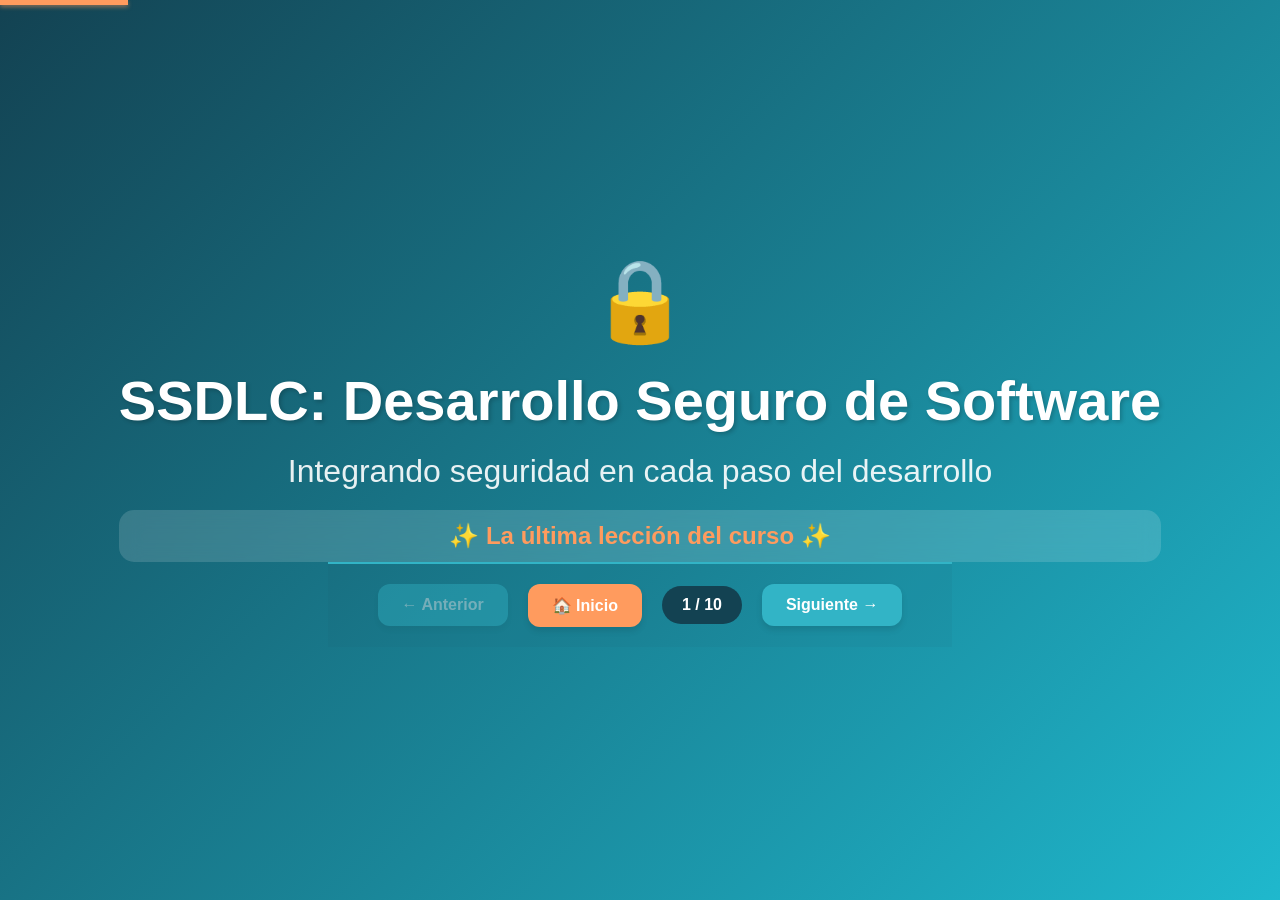
<file: Presentaciones/Presentaciones HTML/secure-sdlc-presentation.html>
<!DOCTYPE html>
<html lang="es">

<head>
    <meta charset="UTF-8">
    <meta name="viewport" content="width=device-width, initial-scale=1.0">
    <title>SSDLC: Desarrollo Seguro de Software</title>
    <style>
        :root {
            --color-primary: #32B4C6;
            --color-accent: #FF9B5E;
            --color-bg-dark: #134252;
            --color-bg-light: #FCFCF9;
            --color-text-dark: #134252;
            --color-text-light: #F5F5F5;
            --color-success: #10B981;
            --color-warning: #F59E0B;
            --color-error: #EF4444;
            --color-info: #60A5FA;
        }

        * {
            margin: 0;
            padding: 0;
            box-sizing: border-box;
        }

        body {
            font-family: -apple-system, BlinkMacSystemFont, 'Segoe UI', Roboto, 'Helvetica Neue', Arial, sans-serif;
            background: linear-gradient(135deg, #134252 0%, #1FB8CD 100%);
            color: var(--color-text-dark);
            overflow: hidden;
        }

        .presentation-container {
            width: 100vw;
            height: 100vh;
            position: relative;
        }

        .slide {
            position: absolute;
            top: 0;
            left: 0;
            width: 100%;
            height: 100%;
            display: none;
            opacity: 0;
            transition: opacity 0.5s ease;
            background: var(--color-bg-light);
        }

        .slide.active {
            display: flex;
            flex-direction: column;
            opacity: 1;
        }

        .slide-header {
            flex-shrink: 0;
            padding: 25px 50px 15px;
            background: linear-gradient(to right, var(--color-primary), #29A3B3);
        }

        .slide-title {
            font-size: 2.2rem;
            font-weight: 700;
            margin: 0;
            color: white;
            display: flex;
            align-items: center;
            gap: 15px;
        }

        .slide-content {
            flex: 1;
            padding: 30px 50px;
            overflow-y: auto;
            display: flex;
            flex-direction: column;
            gap: 20px;
        }

        .slide-footer {
            flex-shrink: 0;
            padding: 20px 50px;
            background: rgba(19, 66, 82, 0.05);
            border-top: 2px solid var(--color-primary);
        }

        .navigation {
            display: flex;
            justify-content: center;
            gap: 20px;
            align-items: center;
        }

        .nav-btn {
            padding: 12px 24px;
            background: var(--color-primary);
            color: white;
            border: none;
            border-radius: 12px;
            font-size: 1rem;
            font-weight: 600;
            cursor: pointer;
            transition: all 0.3s ease;
            box-shadow: 0 4px 6px rgba(0, 0, 0, 0.1);
        }

        .nav-btn:hover:not(:disabled) {
            background: #29A3B3;
            transform: translateY(-2px);
            box-shadow: 0 6px 12px rgba(0, 0, 0, 0.15);
        }

        .nav-btn:disabled {
            opacity: 0.4;
            cursor: not-allowed;
        }

        .nav-btn.home {
            background: var(--color-accent);
        }

        .nav-btn.home:hover {
            background: #FF8A45;
        }

        .slide-counter {
            background: var(--color-bg-dark);
            color: white;
            padding: 10px 20px;
            border-radius: 20px;
            font-size: 1rem;
            font-weight: 600;
        }

        .progress-bar {
            position: absolute;
            top: 0;
            left: 0;
            height: 5px;
            background: var(--color-accent);
            transition: width 0.3s ease;
            z-index: 100;
            box-shadow: 0 2px 4px rgba(255, 155, 94, 0.5);
        }

        /* Portada */
        .cover-slide {
            justify-content: center;
            align-items: center;
            text-align: center;
            background: linear-gradient(135deg, #134252 0%, #1FB8CD 100%);
        }

        .cover-emoji {
            font-size: 5rem;
            margin-bottom: 20px;
            animation: pulse 2s infinite;
        }

        @keyframes pulse {

            0%,
            100% {
                transform: scale(1);
            }

            50% {
                transform: scale(1.1);
            }
        }

        .cover-title {
            font-size: 3.5rem;
            font-weight: 800;
            margin-bottom: 20px;
            color: white;
            text-shadow: 2px 2px 4px rgba(0, 0, 0, 0.2);
        }

        .cover-subtitle {
            font-size: 2rem;
            color: rgba(255, 255, 255, 0.9);
            margin-bottom: 15px;
        }

        .cover-badge {
            font-size: 1.5rem;
            color: var(--color-accent);
            font-weight: 700;
            margin-top: 20px;
            padding: 12px 25px;
            background: rgba(255, 255, 255, 0.15);
            border-radius: 15px;
            backdrop-filter: blur(10px);
        }

        /* Cards y contenedores */
        .card {
            background: white;
            padding: 25px;
            border-radius: 15px;
            box-shadow: 0 4px 12px rgba(0, 0, 0, 0.08);
            border-left: 5px solid var(--color-primary);
            transition: transform 0.3s ease, box-shadow 0.3s ease;
        }

        .card:hover {
            transform: translateY(-5px);
            box-shadow: 0 8px 20px rgba(0, 0, 0, 0.12);
        }

        .card h3 {
            color: var(--color-primary);
            margin-bottom: 12px;
            font-size: 1.4rem;
        }

        .card p {
            line-height: 1.8;
            font-size: 1.05rem;
            color: var(--color-text-dark);
        }

        .highlight-box {
            background: linear-gradient(135deg, rgba(50, 180, 198, 0.1), rgba(255, 155, 94, 0.1));
            padding: 25px;
            border-radius: 15px;
            border: 2px solid var(--color-primary);
            text-align: center;
        }

        .highlight-box h3 {
            color: var(--color-primary);
            font-size: 1.6rem;
            margin-bottom: 15px;
        }

        .highlight-box p {
            font-size: 1.15rem;
            line-height: 1.9;
            color: var(--color-text-dark);
        }

        .grid-2 {
            display: grid;
            grid-template-columns: 1fr 1fr;
            gap: 25px;
        }

        .grid-3 {
            display: grid;
            grid-template-columns: repeat(3, 1fr);
            gap: 20px;
        }

        .grid-4 {
            display: grid;
            grid-template-columns: repeat(2, 1fr);
            gap: 20px;
        }

        .stat-card {
            background: linear-gradient(135deg, var(--color-primary), #29A3B3);
            color: white;
            padding: 20px;
            border-radius: 12px;
            text-align: center;
            box-shadow: 0 4px 12px rgba(50, 180, 198, 0.3);
        }

        .stat-number {
            font-size: 2.5rem;
            font-weight: 800;
            margin-bottom: 8px;
        }

        .stat-label {
            font-size: 1rem;
            opacity: 0.95;
        }

        .emoji-large {
            font-size: 3rem;
            margin-bottom: 15px;
            display: block;
        }

        .comparison-table {
            display: grid;
            grid-template-columns: 1fr 1fr;
            gap: 2px;
            background: var(--color-primary);
            border-radius: 12px;
            overflow: hidden;
        }

        .comparison-table .header {
            background: var(--color-primary);
            color: white;
            padding: 15px;
            font-weight: 700;
            font-size: 1.1rem;
            text-align: center;
        }

        .comparison-table .cell {
            background: white;
            padding: 15px;
            font-size: 0.95rem;
            line-height: 1.7;
        }

        .icon-list {
            display: flex;
            flex-direction: column;
            gap: 15px;
        }

        .icon-item {
            display: flex;
            align-items: flex-start;
            gap: 15px;
            background: white;
            padding: 15px;
            border-radius: 12px;
            box-shadow: 0 2px 8px rgba(0, 0, 0, 0.06);
        }

        .icon-item .icon {
            font-size: 2rem;
            flex-shrink: 0;
        }

        .icon-item .content h4 {
            color: var(--color-primary);
            font-size: 1.1rem;
            margin-bottom: 5px;
        }

        .icon-item .content p {
            font-size: 0.95rem;
            line-height: 1.7;
            color: #626C7C;
        }

        ul {
            list-style: none;
            padding: 0;
        }

        li {
            padding: 8px 0;
            padding-left: 30px;
            position: relative;
            font-size: 1rem;
            line-height: 1.7;
        }

        li:before {
            content: "✓";
            position: absolute;
            left: 0;
            color: var(--color-primary);
            font-weight: bold;
            font-size: 1.2rem;
        }

        strong {
            color: var(--color-primary);
            font-weight: 600;
        }

        .emoji {
            font-style: normal;
        }

        .pillar-card {
            background: white;
            padding: 20px;
            border-radius: 12px;
            box-shadow: 0 4px 12px rgba(0, 0, 0, 0.08);
            text-align: center;
            border-top: 4px solid;
        }

        .pillar-card h4 {
            font-size: 1.3rem;
            margin: 12px 0;
            color: var(--color-text-dark);
        }

        .pillar-card .emoji {
            font-size: 2.5rem;
        }

        .pillar-card p {
            font-size: 0.95rem;
            line-height: 1.7;
            color: #626C7C;
            margin: 10px 0;
        }

        .threat-card {
            background: white;
            padding: 18px;
            border-radius: 12px;
            box-shadow: 0 4px 12px rgba(0, 0, 0, 0.08);
            border-left: 5px solid;
        }

        .threat-card h4 {
            font-size: 1.1rem;
            margin-bottom: 8px;
        }

        .threat-card p {
            font-size: 0.9rem;
            line-height: 1.6;
            color: #626C7C;
        }

        .phase-card {
            background: white;
            padding: 18px;
            border-radius: 12px;
            border-left: 5px solid var(--color-primary);
            box-shadow: 0 4px 12px rgba(0, 0, 0, 0.08);
        }

        .phase-card h4 {
            color: var(--color-primary);
            font-size: 1.15rem;
            margin-bottom: 8px;
        }

        .phase-card ul {
            list-style: none;
            padding: 0;
            margin: 0;
            margin-top: 8px;
        }

        .phase-card li {
            position: relative;
            /* Importante si llevas el icono/check a la izquierda */
            display: flex;
            align-items: flex-start;
            padding-left: 30px;
            /* suficiente para el icono */
            font-size: 1.1rem;
            line-height: 1.6;
            margin-bottom: 12px;
        }

        .tool-card {
            background: white;
            padding: 15px;
            border-radius: 12px;
            box-shadow: 0 4px 12px rgba(0, 0, 0, 0.08);
            text-align: center;
        }

        .tool-card h4 {
            color: var(--color-primary);
            font-size: 1.1rem;
            margin: 10px 0 5px 0;
        }

        .tool-card p {
            font-size: 0.85rem;
            line-height: 1.6;
            color: #626C7C;
        }

        .case-box {
            background: white;
            padding: 20px;
            border-radius: 15px;
            box-shadow: 0 4px 12px rgba(0, 0, 0, 0.08);
            border-left: 5px solid;
        }

        .principle-card {
            background: white;
            padding: 20px;
            border-radius: 12px;
            box-shadow: 0 4px 12px rgba(0, 0, 0, 0.08);
            border-left: 5px solid var(--color-primary);
        }

        .principle-card h4 {
            color: var(--color-primary);
            font-size: 1.2rem;
            margin-bottom: 10px;
        }

        .principle-card p {
            font-size: 0.95rem;
            line-height: 1.7;
            color: #626C7C;
        }

        .thank-you-slide {
            justify-content: center;
            align-items: center;
            text-align: center;
            background: linear-gradient(135deg, #134252 0%, #1FB8CD 50%, #FF9B5E 100%);
            padding: 40px;
        }

        .thank-you-content {
            max-width: 900px;
        }

        .thank-you-title {
            font-size: 3rem;
            font-weight: 800;
            color: white;
            margin-bottom: 30px;
            text-shadow: 2px 2px 4px rgba(0, 0, 0, 0.2);
        }

        .journey-box {
            background: rgba(255, 255, 255, 0.15);
            backdrop-filter: blur(10px);
            padding: 25px;
            border-radius: 15px;
            margin-bottom: 25px;
        }

        .journey-box h3 {
            color: white;
            font-size: 1.6rem;
            margin-bottom: 15px;
        }

        .journey-list {
            display: grid;
            grid-template-columns: repeat(2, 1fr);
            gap: 12px;
            text-align: left;
        }

        .journey-item {
            color: white;
            font-size: 1.1rem;
            padding: 8px;
            background: rgba(255, 255, 255, 0.1);
            border-radius: 8px;
        }

        .message-box {
            background: rgba(255, 255, 255, 0.2);
            backdrop-filter: blur(10px);
            padding: 25px;
            border-radius: 15px;
            margin-bottom: 25px;
        }

        .message-box p {
            color: white;
            font-size: 1.2rem;
            line-height: 2;
            margin-bottom: 15px;
        }

        .final-message {
            background: rgba(255, 155, 94, 0.3);
            backdrop-filter: blur(10px);
            padding: 20px;
            border-radius: 15px;
            margin-top: 25px;
        }

        .final-message p {
            color: white;
            font-size: 1.4rem;
            font-weight: 700;
            line-height: 1.8;
        }

        .signature {
            color: white;
            font-size: 1.3rem;
            margin-top: 30px;
            font-weight: 600;
        }

        @media (max-width: 1366px) {
            .slide-content {
                padding: 25px 40px;
            }

            .slide-title {
                font-size: 2rem;
            }
        }
    </style>
</head>

<body>
    <div class="presentation-container">
        <div class="progress-bar" id="progressBar"></div>

        <!-- Slide 1: Portada -->
        <div class="slide active cover-slide">
            <div>
                <div class="cover-emoji">🔒</div>
                <h1 class="cover-title">SSDLC: Desarrollo Seguro de Software</h1>
                <p class="cover-subtitle">Integrando seguridad en cada paso del desarrollo</p>
                <div class="cover-badge">✨ La última lección del curso ✨</div>
            </div>
            <div class="slide-footer">
                <div class="navigation">
                    <button class="nav-btn" onclick="prevSlide()" disabled>← Anterior</button>
                    <button class="nav-btn home" onclick="goHome()">🏠 Inicio</button>
                    <span class="slide-counter" id="slideCounter">1 / 10</span>
                    <button class="nav-btn" onclick="nextSlide()">Siguiente →</button>
                </div>
            </div>
        </div>

        <!-- Slide 2: ¿Por qué necesitamos SSDLC? -->
        <div class="slide">
            <div class="slide-header">
                <h2 class="slide-title"><span class="emoji">🤔</span> ¿Por qué necesitamos SSDLC?</h2>
            </div>
            <div class="slide-content">
                <div class="highlight-box">
                    <h3>La realidad en 2025</h3>
                    <p>"Agregamos seguridad al final" = "Perdimos dinero, confianza y usuarios"</p>
                </div>

                <h3 style="color: var(--color-primary); margin-top: 15px; font-size: 1.4rem;">📊 Contexto Actual 2025
                </h3>
                <div class="grid-3">
                    <div class="stat-card">
                        <div class="stat-number">1M+</div>
                        <div class="stat-label">vulnerabilidades reportadas anualmente</div>
                    </div>
                    <div class="stat-card" style="background: linear-gradient(135deg, var(--color-accent), #FF8A45);">
                        <div class="stat-number">$4.45M</div>
                        <div class="stat-label">costo promedio de una brecha de seguridad</div>
                    </div>
                    <div class="stat-card" style="background: linear-gradient(135deg, var(--color-error), #DC2626);">
                        <div class="stat-number">60%</div>
                        <div class="stat-label">de vulnerabilidades podrían haberse prevenido en desarrollo</div>
                    </div>
                </div>

                <div class="grid-2" style="margin-top: 20px;">
                    <div class="card" style="border-left-color: #EF4444;">
                        <h3>❌ MITO</h3>
                        <p>"Agregamos seguridad al final"</p>
                        <p style="margin-top: 10px; color: #EF4444; font-style: italic;">Resultado: Vulnerabilidades
                            costosas de arreglar, usuarios en riesgo</p>
                    </div>
                    <div class="card" style="border-left-color: var(--color-success);">
                        <h3>✅ REALIDAD</h3>
                        <p>"Seguridad desde el inicio = Seguridad verdadera"</p>
                        <p style="margin-top: 10px; color: var(--color-success); font-style: italic;">Resultado: Menos
                            vulnerabilidades, menos costos, más confianza</p>
                    </div>
                </div>

                <div class="card" style="margin-top: 15px; border-left-color: var(--color-warning);">
                    <h3>⚠️ Ataques a la cadena de suministro en aumento</h3>
                    <p>Las vulnerabilidades en librerías y dependencias son ahora uno de los vectores de ataque más
                        peligrosos</p>
                </div>
            </div>
            <div class="slide-footer">
                <div class="navigation">
                    <button class="nav-btn" onclick="prevSlide()">← Anterior</button>
                    <button class="nav-btn home" onclick="goHome()">🏠 Inicio</button>
                    <span class="slide-counter">2 / 10</span>
                    <button class="nav-btn" onclick="nextSlide()">Siguiente →</button>
                </div>
            </div>
        </div>

        <!-- Slide 3: SDLC vs SSDLC -->
        <div class="slide">
            <div class="slide-header">
                <h2 class="slide-title"><span class="emoji">⚖️</span> SDLC vs SSDLC: La Diferencia Crítica</h2>
            </div>
            <div class="slide-content">
                <div class="comparison-table">
                    <div class="header">❌ SDLC Tradicional</div>
                    <div class="header">✅ SSDLC</div>

                    <div class="cell">
                        <strong>Seguridad:</strong><br>
                        Agregada al final (si acaso)
                    </div>
                    <div class="cell">
                        <strong>Seguridad:</strong><br>
                        Integrada desde el inicio
                    </div>

                    <div class="cell">
                        <strong>Mentalidad:</strong><br>
                        "Funcione primero, seguro después"
                    </div>
                    <div class="cell">
                        <strong>Mentalidad:</strong><br>
                        "Funcione seguro desde el principio"
                    </div>

                    <div class="cell">
                        <strong>Costo de arreglarlo:</strong><br>
                        ALTÍSIMO (100x más caro en producción)
                    </div>
                    <div class="cell">
                        <strong>Costo de arreglarlo:</strong><br>
                        BAJO (se detecta temprano)
                    </div>

                    <div class="cell">
                        <strong>Vulnerabilidades en producción:</strong><br>
                        FRECUENTES
                    </div>
                    <div class="cell">
                        <strong>Vulnerabilidades en producción:</strong><br>
                        RARAS
                    </div>

                    <div class="cell">
                        <strong>Reputación:</strong><br>
                        DAÑADA (brechas de seguridad públicas)
                    </div>
                    <div class="cell">
                        <strong>Reputación:</strong><br>
                        FORTALECIDA (usuarios confían)
                    </div>

                    <div class="cell">
                        <strong>Testing de seguridad:</strong><br>
                        Solo al final (o nunca)
                    </div>
                    <div class="cell">
                        <strong>Testing de seguridad:</strong><br>
                        Continuo en cada fase
                    </div>
                </div>

                <div class="highlight-box" style="margin-top: 20px;">
                    <h3>🦷 Analogía: Como el cepillado de dientes</h3>
                    <p>Prevenir es mejor (y más barato) que curar. La seguridad funciona igual: integrarla desde el
                        inicio cuesta menos que arreglar brechas después.</p>
                </div>
            </div>
            <div class="slide-footer">
                <div class="navigation">
                    <button class="nav-btn" onclick="prevSlide()">← Anterior</button>
                    <button class="nav-btn home" onclick="goHome()">🏠 Inicio</button>
                    <span class="slide-counter">3 / 10</span>
                    <button class="nav-btn" onclick="nextSlide()">Siguiente →</button>
                </div>
            </div>
        </div>

        <!-- Slide 4: CIA Triad -->
        <div class="slide">
            <div class="slide-header">
                <h2 class="slide-title"><span class="emoji">🛡️</span> El CIA Triad: Los 3 Pilares de la Seguridad</h2>
            </div>
            <div class="slide-content">
                <div class="highlight-box">
                    <h3>Los 3 pilares fundamentales de INFORMACIÓN SEGURA</h3>
                </div>

                <div class="grid-3" style="margin-top: 15px;">
                    <div class="pillar-card" style="border-top-color: #60A5FA;">
                        <span class="emoji">🔒</span>
                        <h4>Confidentiality</h4>
                        <p style="font-weight: 600; color: var(--color-primary);">"Nadie más puede ver esto"</p>
                        <p><strong>Qué es:</strong> Solo gente autorizada accede a datos</p>
                        <p><strong>Métodos:</strong> Encriptación, control de acceso</p>
                        <p><strong>Ejemplo:</strong> Tus contraseñas, números de tarjeta</p>
                        <p style="color: #EF4444; margin-top: 8px;"><strong>Amenaza:</strong> Hacking, phishing, insider
                            threats</p>
                    </div>

                    <div class="pillar-card" style="border-top-color: #10B981;">
                        <span class="emoji">✓</span>
                        <h4>Integrity</h4>
                        <p style="font-weight: 600; color: var(--color-primary);">"Nadie puede cambiar esto"</p>
                        <p><strong>Qué es:</strong> Datos no modificados por personas no autorizadas</p>
                        <p><strong>Métodos:</strong> Firmas digitales, checksums, auditorías</p>
                        <p><strong>Ejemplo:</strong> Transacciones bancarias, registros médicos</p>
                        <p style="color: #EF4444; margin-top: 8px;"><strong>Amenaza:</strong> Inyecciones SQL,
                            man-in-the-middle</p>
                    </div>

                    <div class="pillar-card" style="border-top-color: #F59E0B;">
                        <span class="emoji">⚡</span>
                        <h4>Availability</h4>
                        <p style="font-weight: 600; color: var(--color-primary);">"Esto está disponible cuando lo
                            necesito"</p>
                        <p><strong>Qué es:</strong> Servicios funcionan 24/7 confiablemente</p>
                        <p><strong>Métodos:</strong> Redundancia, backups, mantenimiento</p>
                        <p><strong>Ejemplo:</strong> Servicios en la nube, aplicaciones críticas</p>
                        <p style="color: #EF4444; margin-top: 8px;"><strong>Amenaza:</strong> DDoS, fallos de hardware,
                            sabotaje</p>
                    </div>
                </div>

                <div class="card" style="margin-top: 20px; border-left-color: var(--color-warning);">
                    <h3>⚖️ El Balance es la Clave</h3>
                    <p>Los 3 pilares deben trabajar juntos. No sirve tener datos encriptados (confidencialidad) si el
                        sistema está caído (disponibilidad) o los datos fueron modificados (integridad).</p>
                </div>
            </div>
            <div class="slide-footer">
                <div class="navigation">
                    <button class="nav-btn" onclick="prevSlide()">← Anterior</button>
                    <button class="nav-btn home" onclick="goHome()">🏠 Inicio</button>
                    <span class="slide-counter">4 / 10</span>
                    <button class="nav-btn" onclick="nextSlide()">Siguiente →</button>
                </div>
            </div>
        </div>

        <!-- Slide 5: OWASP Top 10 2025 -->
        <div class="slide">
            <div class="slide-header">
                <h2 class="slide-title"><span class="emoji">🔴</span> OWASP Top 10 2025: Las Amenazas Más Críticas</h2>
            </div>
            <div class="slide-content">
                <div class="highlight-box" style="border-color: #EF4444;">
                    <h3 style="color: #EF4444;">Los riesgos MÁS COMUNES encontrados en software 2025</h3>
                </div>

                <h3 style="color: #EF4444; margin-top: 15px; font-size: 1.4rem;">🔴 TOP 3: El Triángulo del Riesgo</h3>
                <div class="threat-card" style="border-left-color: #EF4444; margin-bottom: 12px;">
                    <h4>A01: Broken Access Control (Control de Acceso Roto)</h4>
                    <p><strong>Qué es:</strong> "El usuario A ve datos del usuario B"</p>
                    <p><strong>Ejemplos:</strong> Privilege escalation, CORS misconfiguration</p>
                    <p><strong>Impacto:</strong> Afecta 100% de apps testeadas</p>
                    <p style="color: var(--color-success); margin-top: 5px;"><strong>Prevención:</strong> Deny by
                        default, server-side checks</p>
                </div>

                <div class="threat-card" style="border-left-color: #F59E0B; margin-bottom: 12px;">
                    <h4>A02: Security Misconfiguration (Configuración Insegura)</h4>
                    <p><strong>Qué es:</strong> "Dejamos las puertas sin cerrar"</p>
                    <p><strong>Ejemplos:</strong> Cuentas default, servicios innecesarios, headers faltantes</p>
                    <p><strong>Impacto:</strong> Afecta 90% de apps</p>
                    <p style="color: var(--color-success); margin-top: 5px;"><strong>Prevención:</strong> Hardening,
                        configuración as code</p>
                </div>

                <div class="threat-card" style="border-left-color: #8B5CF6; margin-bottom: 15px;">
                    <h4>A03: Software Supply Chain Failures (Fallas en Dependencias)</h4>
                    <p><strong>Qué es:</strong> "El malware viene de nuestras librerías"</p>
                    <p><strong>Ejemplos:</strong> Vulnerabilidades en npm, pip, Maven packages</p>
                    <p><strong>Impacto:</strong> Afecta cadena completa de distribución</p>
                    <p style="color: var(--color-success); margin-top: 5px;"><strong>Prevención:</strong> SBOM,
                        verificación de componentes</p>
                </div>

                <h3 style="color: var(--color-warning); font-size: 1.2rem;">⚠️ Otros Críticos</h3>
                <div class="grid-3">
                    <div class="card" style="text-align: center; padding: 15px;">
                        <h4 style="font-size: 1rem;">A04: Cryptographic Failures</h4>
                        <p style="font-size: 0.85rem;">Criptografía débil</p>
                    </div>
                    <div class="card" style="text-align: center; padding: 15px;">
                        <h4 style="font-size: 1rem;">A05: Injection</h4>
                        <p style="font-size: 0.85rem;">SQL injection, command injection</p>
                    </div>
                    <div class="card" style="text-align: center; padding: 15px;">
                        <h4 style="font-size: 1rem;">A07: Authentication Failures</h4>
                        <p style="font-size: 0.85rem;">Credenciales débiles</p>
                    </div>
                </div>
            </div>
            <div class="slide-footer">
                <div class="navigation">
                    <button class="nav-btn" onclick="prevSlide()">← Anterior</button>
                    <button class="nav-btn home" onclick="goHome()">🏠 Inicio</button>
                    <span class="slide-counter">5 / 10</span>
                    <button class="nav-btn" onclick="nextSlide()">Siguiente →</button>
                </div>
            </div>
        </div>

        <!-- Slide 6: Integrando Seguridad en Cada Fase -->
        <div class="slide">
            <div class="slide-header">
                <h2 class="slide-title"><span class="emoji">🔄</span> Integrando Seguridad en Cada Fase del SDLC</h2>
            </div>
            <div class="slide-content">
                <div class="grid-2" style="gap: 15px;">
                    <div class="phase-card">
                        <h4>📋 PLANIFICACIÓN</h4>
                        <ul>
                            <li>Definir requisitos de seguridad</li>
                            <li>Análisis de riesgos inicial</li>
                            <li>Clasificación de datos</li>
                            <li>Planes de cumplimiento (GDPR, HIPAA)</li>
                        </ul>
                    </div>

                    <div class="phase-card">
                        <h4>🎨 DISEÑO</h4>
                        <ul>
                            <li>Threat modeling (¿Dónde pueden atacar?)</li>
                            <li>Arquitectura segura</li>
                            <li>Patrones de seguridad</li>
                            <li>Diseño de autenticación/autorización</li>
                        </ul>
                    </div>

                    <div class="phase-card">
                        <h4>💻 DESARROLLO</h4>
                        <ul>
                            <li>Codificación segura</li>
                            <li>Validación de entrada</li>
                            <li>Manejo de errores seguro</li>
                            <li>Gestión de secretos (API keys, contraseñas)</li>
                        </ul>
                    </div>

                    <div class="phase-card">
                        <h4>🧪 TESTING</h4>
                        <ul>
                            <li>SAST (Static Application Security Testing)</li>
                            <li>DAST (Dynamic Application Security Testing)</li>
                            <li>Pruebas de penetración</li>
                            <li>Testing de configuración</li>
                        </ul>
                    </div>

                    <div class="phase-card">
                        <h4>🚀 DEPLOYMENT</h4>
                        <ul>
                            <li>Hardening de infraestructura</li>
                            <li>Verificación de parches</li>
                            <li>Monitoreo de seguridad</li>
                            <li>Incident response plan</li>
                        </ul>
                    </div>

                    <div class="phase-card">
                        <h4>🔧 MANTENIMIENTO</h4>
                        <ul>
                            <li>Monitoreo continuo de vulnerabilidades</li>
                            <li>Parches de seguridad ágil</li>
                            <li>Auditorías regulares</li>
                            <li>Update de dependencias</li>
                        </ul>
                    </div>
                </div>

                <div class="highlight-box" style="margin-top: 15px;">
                    <h3>🎯 La Clave: "Shift-Left"</h3>
                    <p>Mover la seguridad hacia la izquierda (fases tempranas) del ciclo de desarrollo. Cuanto antes
                        detectes problemas, más barato es arreglarlos.</p>
                </div>
            </div>
            <div class="slide-footer">
                <div class="navigation">
                    <button class="nav-btn" onclick="prevSlide()">← Anterior</button>
                    <button class="nav-btn home" onclick="goHome()">🏠 Inicio</button>
                    <span class="slide-counter">6 / 10</span>
                    <button class="nav-btn" onclick="nextSlide()">Siguiente →</button>
                </div>
            </div>
        </div>

        <!-- Slide 7: DevSecOps -->
        <div class="slide">
            <div class="slide-header">
                <h2 class="slide-title"><span class="emoji">⚙️</span> DevSecOps: Automatización de Seguridad</h2>
            </div>
            <div class="slide-content">
                <div class="highlight-box">
                    <h3>"Seguridad no es responsabilidad solo de seguridad"</h3>
                    <p>Es responsabilidad de TODO el equipo: Dev + Security + Ops</p>
                </div>

                <h3 style="color: var(--color-primary); margin-top: 15px; font-size: 1.3rem;">¿Qué es DevSecOps?</h3>
                <div class="grid-2">
                    <div class="card">
                        <h3>🔄 Integración continua</h3>
                        <p>Desarrollo + Seguridad + Operaciones trabajando juntos</p>
                    </div>
                    <div class="card">
                        <h3>🤖 Automatización</h3>
                        <p>Controles de seguridad automáticos en CI/CD pipeline</p>
                    </div>
                    <div class="card">
                        <h3>⚡ Testing continuo</h3>
                        <p>Pruebas de seguridad en cada commit</p>
                    </div>
                    <div class="card">
                        <h3>💬 Feedback rápido</h3>
                        <p>Desarrolladores reciben alertas inmediatas</p>
                    </div>
                </div>

                <h3 style="color: var(--color-primary); margin-top: 15px; font-size: 1.3rem;">🛠️ Herramientas modernas
                    (2025)</h3>
                <div class="grid-4">
                    <div class="tool-card">
                        <span class="emoji-large" style="font-size: 2rem;">📊</span>
                        <h4>SAST</h4>
                        <p>SonarQube, Checkmarx, Snyk<br>Análisis de código estático</p>
                    </div>
                    <div class="tool-card">
                        <span class="emoji-large" style="font-size: 2rem;">🔍</span>
                        <h4>DAST</h4>
                        <p>Burp Suite, OWASP ZAP<br>Testing en vivo</p>
                    </div>
                    <div class="tool-card">
                        <span class="emoji-large" style="font-size: 2rem;">📦</span>
                        <h4>Dependency Check</h4>
                        <p>Dependabot, WhiteSource<br>Vulnerabilidades en librerías</p>
                    </div>
                    <div class="tool-card">
                        <span class="emoji-large" style="font-size: 2rem;">🐳</span>
                        <h4>Container Security</h4>
                        <p>Image scanning, runtime monitoring</p>
                    </div>
                </div>

                <div class="card" style="margin-top: 15px; border-left-color: var(--color-success);">
                    <h3>✅ Ventajas de DevSecOps</h3>
                    <ul>
                        <li>Vulnerabilidades detectadas en MINUTOS, no meses</li>
                        <li>Desarrolladores reciben feedback inmediato</li>
                        <li>Automatización = Consistencia (no errores humanos)</li>
                        <li>Mentalidad de "seguridad compartida"</li>
                    </ul>
                </div>
            </div>
            <div class="slide-footer">
                <div class="navigation">
                    <button class="nav-btn" onclick="prevSlide()">← Anterior</button>
                    <button class="nav-btn home" onclick="goHome()">🏠 Inicio</button>
                    <span class="slide-counter">7 / 10</span>
                    <button class="nav-btn" onclick="nextSlide()">Siguiente →</button>
                </div>
            </div>
        </div>

        <!-- Slide 8: Casos Reales -->
        <div class="slide">
            <div class="slide-header">
                <h2 class="slide-title"><span class="emoji">📚</span> Casos Reales: Éxito y Fracaso en SSDLC</h2>
            </div>
            <div class="slide-content">
                <div class="case-box" style="border-left-color: var(--color-success);">
                    <h3 style="color: var(--color-success); font-size: 1.4rem;">✅ CASO DE ÉXITO: Microsoft SDL</h3>
                    <p style="margin-top: 10px; line-height: 1.8;"><strong>Contexto:</strong> Microsoft implementó SSDLC
                        (Security Development Lifecycle) hace 20+ años</p>
                    <p style="margin-top: 8px; line-height: 1.8;"><strong>Filosofía:</strong> "Security Development
                        Lifecycle by default" - seguridad en cada paso</p>
                    <p style="margin-top: 8px; line-height: 1.8;"><strong>Resultado:</strong> Windows 10/11 mucho más
                        seguro que antecesores (Windows XP tenía vulnerabilidades masivas)</p>
                    <p style="margin-top: 8px; line-height: 1.8;"><strong>Beneficio:</strong> Confianza de usuarios,
                        menos vulnerabilidades críticas, mejor reputación</p>
                    <p style="margin-top: 12px; color: var(--color-success); font-weight: 600; font-size: 1.1rem;">💡
                        Lección: La inversión en seguridad PAGA a largo plazo</p>
                </div>

                <div class="case-box" style="border-left-color: #EF4444; margin-top: 20px;">
                    <h3 style="color: #EF4444; font-size: 1.4rem;">❌ CASO DE FRACASO: Log4j (2021)</h3>
                    <p style="margin-top: 10px; line-height: 1.8;"><strong>Contexto:</strong> Popular librería de
                        logging en Java, usada por millones</p>
                    <p style="margin-top: 8px; line-height: 1.8;"><strong>Problema:</strong> Vulnerabilidad crítica
                        (Log4Shell) explotada masivamente en diciembre 2021</p>
                    <p style="margin-top: 8px; line-height: 1.8;"><strong>Afectó:</strong> Millones de aplicaciones
                        globalmente (desde Apple hasta Tesla)</p>
                    <p style="margin-top: 8px; line-height: 1.8;"><strong>Causa:</strong> Falta de testing de seguridad
                        en componente crítico</p>
                    <p style="margin-top: 8px; line-height: 1.8;"><strong>Impacto:</strong> Parches de emergencia
                        globales, downtime masivo, millones perdidos</p>
                    <p style="margin-top: 12px; color: #EF4444; font-weight: 600; font-size: 1.1rem;">💡 Lección: Las
                        dependencias son un riesgo crítico que debe monitorearse</p>
                </div>

                <div class="highlight-box" style="margin-top: 20px;">
                    <h3>🎯 La Diferencia</h3>
                    <p>Microsoft invirtió en SSDLC desde el inicio. Log4j no tuvo recursos para auditorías de seguridad.
                        Ambos casos muestran que la seguridad debe ser prioritaria, no opcional.</p>
                </div>
            </div>
            <div class="slide-footer">
                <div class="navigation">
                    <button class="nav-btn" onclick="prevSlide()">← Anterior</button>
                    <button class="nav-btn home" onclick="goHome()">🏠 Inicio</button>
                    <span class="slide-counter">8 / 10</span>
                    <button class="nav-btn" onclick="nextSlide()">Siguiente →</button>
                </div>
            </div>
        </div>

        <!-- Slide 9: Principios Clave -->
        <div class="slide">
            <div class="slide-header">
                <h2 class="slide-title"><span class="emoji">⭐</span> 5 Principios Clave para Recordar</h2>
            </div>
            <div class="slide-content">
                <div class="principle-card" style="margin-bottom: 15px;">
                    <h4>1️⃣ Seguridad desde el INICIO</h4>
                    <p>No es addon, es fundamento. "Shift-left" significa mover seguridad a las fases tempranas del
                        desarrollo.</p>
                    <p style="margin-top: 8px; font-style: italic; color: var(--color-primary);">Detectar un bug en
                        diseño cuesta $100. En producción cuesta $10,000.</p>
                </div>

                <div class="principle-card" style="margin-bottom: 15px; border-left-color: #60A5FA;">
                    <h4>2️⃣ Automática &gt; Manual</h4>
                    <p>Automatizar pruebas de seguridad en CI/CD pipeline. Menos errores humanos, feedback rápido.</p>
                    <p style="margin-top: 8px; font-style: italic; color: #60A5FA;">Las herramientas trabajan 24/7 sin
                        cansarse.</p>
                </div>

                <div class="principle-card" style="margin-bottom: 15px; border-left-color: #10B981;">
                    <h4>3️⃣ Educación Continua</h4>
                    <p>Los desarrolladores son primera línea de defensa. Training regular sobre top 10 vulnerabilidades.
                    </p>
                    <p style="margin-top: 8px; font-style: italic; color: #10B981;">Un equipo educado es tu mejor
                        firewall.</p>
                </div>

                <div class="principle-card" style="margin-bottom: 15px; border-left-color: #F59E0B;">
                    <h4>4️⃣ Colaboración</h4>
                    <p>Dev + Security + Ops = Equipo de seguridad. No "ellos vs nosotros". Objetivo común: software
                        seguro.</p>
                    <p style="margin-top: 8px; font-style: italic; color: #F59E0B;">La seguridad es responsabilidad de
                        todos.</p>
                </div>

                <div class="principle-card" style="border-left-color: #EF4444;">
                    <h4>5️⃣ Monitoreo y Respuesta</h4>
                    <p>Incluso SSDLC bien hecho tiene vulnerabilidades. Monitoreo en producción es crítico. Incident
                        response rápido.</p>
                    <p style="margin-top: 8px; font-style: italic; color: #EF4444;">La pregunta no es "si" seremos
                        atacados, sino "cuándo".</p>
                </div>
            </div>
            <div class="slide-footer">
                <div class="navigation">
                    <button class="nav-btn" onclick="prevSlide()">← Anterior</button>
                    <button class="nav-btn home" onclick="goHome()">🏠 Inicio</button>
                    <span class="slide-counter">8 / 10</span>
                    <button class="nav-btn" onclick="nextSlide()">Siguiente →</button>
                </div>
            </div>
        </div>

        <!-- SLIDE 10: AGRADECIMIENTO FINAL -->
        <div class="slide">
            <div class="slide-header">
                <h1 class="slide-title">🎓 Muchas gracias</h1>
            </div>

            <div class="slide-content"
                style="display: flex; flex-direction: column; justify-content: center; align-items: center; text-align: center; gap: 40px; padding: 60px 50px;">

                <!-- Mensaje Principal -->
                <div style="font-size: 1.3rem; line-height: 1.8; color: var(--color-text-dark); max-width: 800px;">
                    <p style="margin-bottom: 20px; font-weight: 600;">
                        Han completado el viaje completo del SDLC:
                    </p>
                    <p style="margin-bottom: 30px;">
                        Desde planificación, pasando por análisis, diseño, desarrollo, testing, deployment,
                        mantenimiento y seguridad.
                    </p>
                </div>

                <!-- Mensaje Inspirador -->
                <blockquote
                    style="font-size: 1.2rem; font-style: italic; color: #125864; margin: 0; padding: 30px 40px; background: linear-gradient(135deg, rgba(50, 180, 198, 0.13) 0%, rgba(255, 155, 94, 0.09) 100%); border-left: 6px solid #0d99e5; border-radius: 10px;">
                    “If you don’t know how to do something, just do it any way you can. Later, when you learn the proper
                    way, go back and fix it.” <br>
                    <span
                        style="display:block; margin-top: 16px; text-align: right; font-style: normal; color: #0d99e5;"><b>-
                            Guido van Rossum (Creador de Python)</b></span>
                </blockquote>

                <!-- Agradecimiento Final -->
                <div style="font-size: 1.1rem; color: var(--color-primary); font-weight: 600;">
                    <p style="margin: 0;">Gracias por su atención, participación y pasión.</p>
                    <p style="margin-top: 10px;">¡Adelante a construir software increíble! 🚀</p>
                </div>

            </div>

            <div class="slide-footer">
                <div class="navigation">
                    <button class="nav-btn" onclick="prevSlide()">← Anterior</button>
                    <button class="nav-btn home" onclick="goHome()">🏠 Inicio</button>
                    <span class="slide-counter">8 / 10</span>
                    <button class="nav-btn" onclick="nextSlide()">Siguiente →</button>
                </div>
            </div>
        </div>

    </div>

    <script>
        let currentSlide = 0;
        const slides = document.querySelectorAll('.slide');
        const totalSlides = slides.length;
        const progressBar = document.getElementById('progressBar');

        function showSlide(n) {
            slides.forEach(slide => slide.classList.remove('active'));

            if (n >= totalSlides) {
                currentSlide = totalSlides - 1;
            } else if (n < 0) {
                currentSlide = 0;
            } else {
                currentSlide = n;
            }

            slides[currentSlide].classList.add('active');

            const allCounters = document.querySelectorAll('.slide-counter');
            allCounters.forEach(counter => {
                counter.textContent = `${currentSlide + 1} / ${totalSlides}`;
            });

            const allPrevBtns = document.querySelectorAll('.navigation .nav-btn:first-child');
            allPrevBtns.forEach(btn => {
                btn.disabled = currentSlide === 0;
            });

            const allNextBtns = document.querySelectorAll('.navigation .nav-btn:last-child');
            allNextBtns.forEach(btn => {
                btn.disabled = currentSlide === totalSlides - 1;
            });

            const progress = ((currentSlide + 1) / totalSlides) * 100;
            progressBar.style.width = progress + '%';
        }

        function nextSlide() {
            showSlide(currentSlide + 1);
        }

        function prevSlide() {
            showSlide(currentSlide - 1);
        }

        function goHome() {
            showSlide(0);
        }

        document.addEventListener('keydown', (e) => {
            if (e.key === 'ArrowRight' || e.key === ' ') {
                e.preventDefault();
                nextSlide();
            } else if (e.key === 'ArrowLeft') {
                e.preventDefault();
                prevSlide();
            } else if (e.key === 'Home') {
                e.preventDefault();
                goHome();
            }
        });

        showSlide(0);
    </script>
</body>

</html>
</file>
